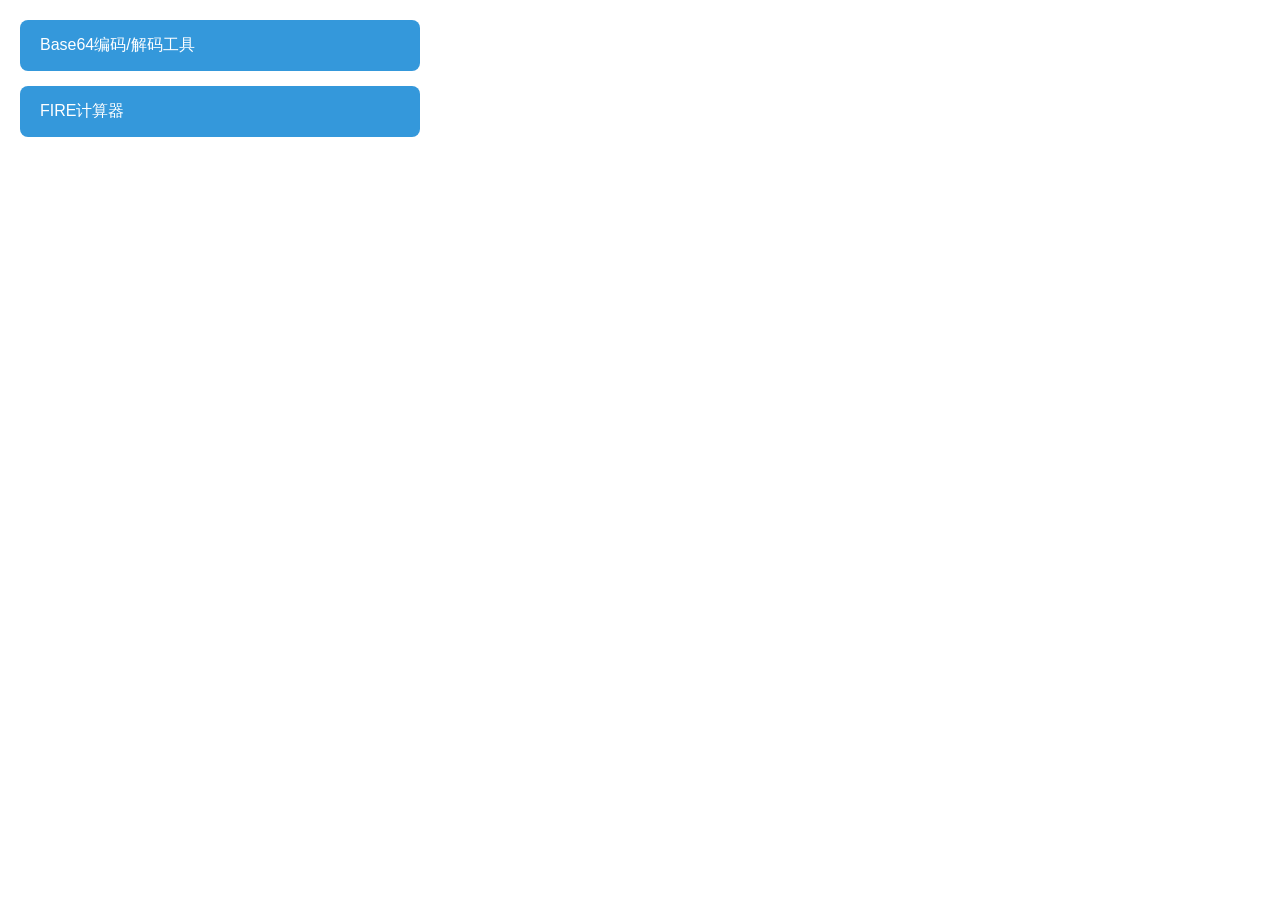
<file: index.html>
<!DOCTYPE html>
<html lang="zh-CN">
<head>
    <meta charset="UTF-8">
    <meta name="viewport" content="width=device-width, initial-scale=1.0">
    <title>工具导航</title>
    <style>
        * {
            box-sizing: border-box;
            margin: 0;
            padding: 0;
        }
        body {
            font-family: 'Segoe UI', Tahoma, Geneva, Verdana, sans-serif;
            background-color: white;
            min-height: 100vh;
            padding: 20px;
        }
        .container {
            max-width: 400px;
            width: 100%;
        }
        .tool-link {
            display: block;
            padding: 15px 20px;
            background-color: #3498db;
            color: white;
            text-decoration: none;
            border-radius: 8px;
            font-size: 16px;
            font-weight: 500;
            transition: all 0.3s ease;
        }
        .tool-link:hover {
            background-color: #2980b9;
            box-shadow: 0 4px 8px rgba(52, 152, 219, 0.3);
            transform: translateY(-2px);
        }
    </style>
</head>
<body>
    <div class="container">
        <a href="base64/index.html" class="tool-link">Base64编码/解码工具</a>
        <a href="fire/index.html" class="tool-link" style="margin-top: 15px; display: block;">FIRE计算器</a>
    </div>
</body>
</html>
</file>
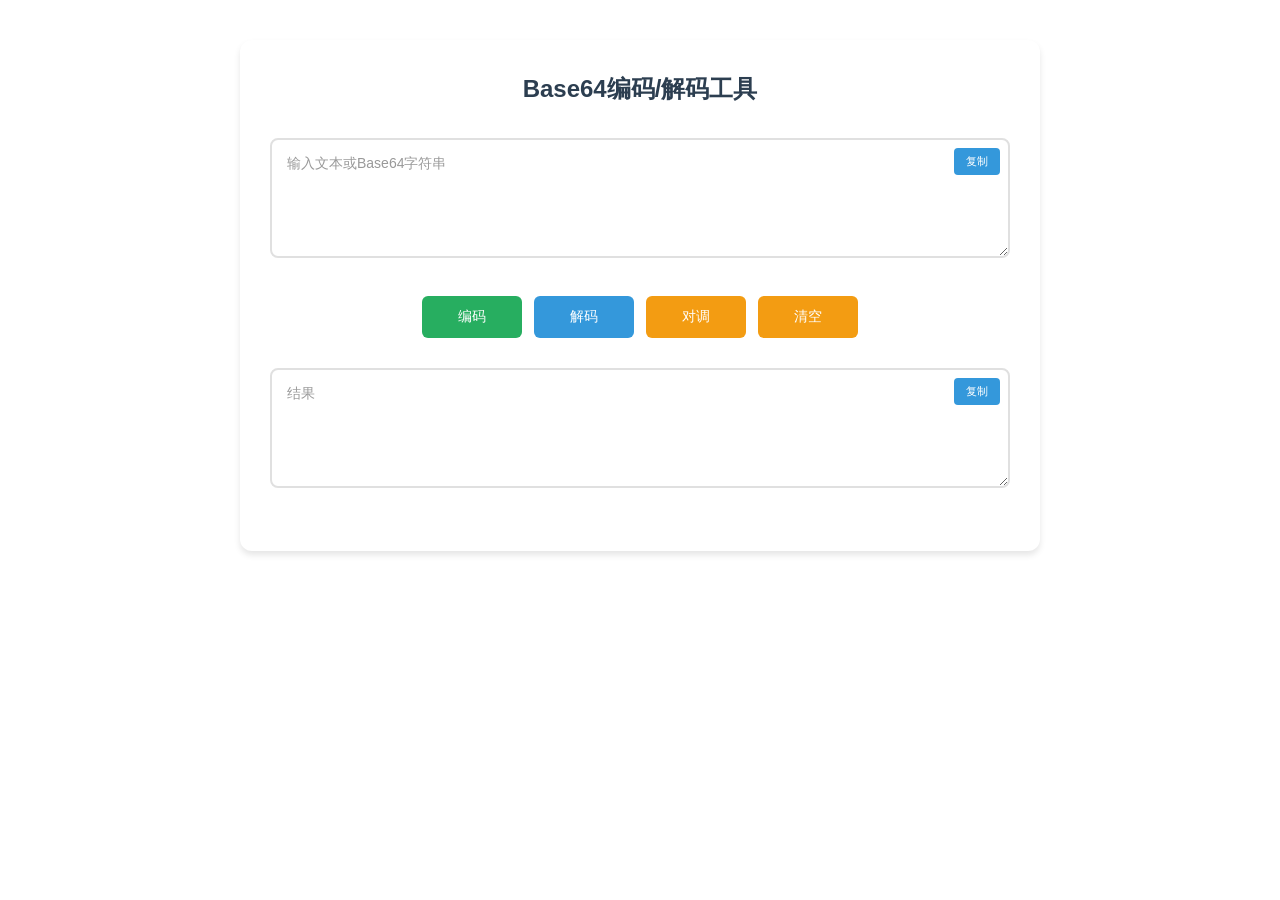
<file: base64/index.html>
<!DOCTYPE html>
<html lang="zh-CN">
<head>
    <meta charset="UTF-8">
    <meta name="viewport" content="width=device-width, initial-scale=1.0">
    <title>Base64工具</title>
    <style>
        * {
            box-sizing: border-box;
            margin: 0;
            padding: 0;
        }
        body {
            font-family: 'Segoe UI', Tahoma, Geneva, Verdana, sans-serif;
            background-color: white;
            color: #333;
            line-height: 1.6;
        }
        .container {
            max-width: 800px;
            margin: 40px auto;
            padding: 30px;
            background-color: white;
            border-radius: 12px;
            box-shadow: 0 4px 6px rgba(0, 0, 0, 0.1);
        }
        h1 {
            text-align: center;
            color: #2c3e50;
            margin-bottom: 30px;
            font-size: 24px;
            font-weight: 600;
        }
        .input-section {
            margin-bottom: 25px;
        }
        .textarea-wrapper {
            position: relative;
            margin-bottom: 20px;
        }
        textarea {
            width: 100%;
            padding: 15px;
            padding-right: 80px;
            border: 2px solid #e0e0e0;
            border-radius: 8px;
            resize: vertical;
            min-height: 120px;
            font-size: 14px;
            font-family: inherit;
            transition: border-color 0.3s ease;
        }
        textarea:focus {
            outline: none;
            border-color: #3498db;
            box-shadow: 0 0 0 3px rgba(52, 152, 219, 0.1);
        }
        textarea::placeholder {
            color: #999;
        }
        .copy-btn {
            position: absolute;
            top: 10px;
            right: 10px;
            padding: 6px 12px;
            background-color: #3498db;
            color: white;
            border: none;
            border-radius: 4px;
            cursor: pointer;
            font-size: 11px;
            font-weight: 500;
            transition: background-color 0.3s ease;
            white-space: nowrap;
        }
        .copy-btn:hover {
            background-color: #2980b9;
        }
        .copy-btn.copied {
            background-color: #27ae60;
        }
        .clear-btn {
            position: absolute;
            bottom: 17px;
            right: 10px;
            padding: 6px 12px;
            background-color: #95a5a6;
            color: white;
            border: none;
            border-radius: 4px;
            cursor: pointer;
            font-size: 11px;
            font-weight: 500;
            transition: background-color 0.3s ease;
            white-space: nowrap;
        }
        .clear-btn:hover {
            background-color: #7f8c8d;
        }
        .button-group {
            display: flex;
            gap: 12px;
            justify-content: center;
            margin: 30px 0;
        }
        .btn {
            padding: 12px 24px;
            border: none;
            border-radius: 6px;
            color: white;
            cursor: pointer;
            font-size: 14px;
            font-weight: 500;
            transition: all 0.3s ease;
            min-width: 100px;
        }
        .btn:hover {
            transform: translateY(-2px);
            box-shadow: 0 4px 8px rgba(0, 0, 0, 0.15);
        }
        .btn-primary {
            background-color: #27ae60;
        }
        .btn-primary:hover {
            background-color: #229954;
        }
        .btn-secondary {
            background-color: #3498db;
        }
        .btn-secondary:hover {
            background-color: #2980b9;
        }
        .btn-accent {
            background-color: #f39c12;
        }
        .btn-accent:hover {
            background-color: #e67e22;
        }
        @media (max-width: 600px) {
            .container {
                margin: 20px;
                padding: 20px;
            }
            .button-group {
                gap: 8px;
            }
            .btn {
                font-size: 11px;
                padding: 8px 12px;
                min-width: 70px;
            }
        }
    </style>
</head>
<body>
    <div class="container">
        <h1>Base64编码/解码工具</h1>
        
        <div class="input-section">
            <div class="textarea-wrapper">
                <textarea id="input-text" placeholder="输入文本或Base64字符串" onkeydown="return event.key !== ' ';" oninput="this.value = this.value.replace(/\s/g, '');"></textarea>
                <button class="copy-btn" onclick="copyText('input-text')">复制</button>
            </div>
        </div>
        
        <div class="button-group">
            <button class="btn btn-primary" onclick="encodeText()">编码</button>
            <button class="btn btn-secondary" onclick="decodeText()">解码</button>
            <button class="btn btn-accent" onclick="swapText()">对调</button>
            <button class="btn btn-accent" onclick="clearAll()">清空</button>
        </div>
        
        <div class="input-section">
            <div class="textarea-wrapper">
                <textarea id="output-text" placeholder="结果"></textarea>
                <button class="copy-btn" onclick="copyText('output-text')">复制</button>
            </div>
        </div>
    </div>
    
    <script>
        function encodeText() {
            const input = document.getElementById('input-text').value;
            try {
                const output = btoa(input);
                document.getElementById('output-text').value = output;
            } catch (e) {
                document.getElementById('output-text').value = '编码失败，请检查输入';
            }
        }
        
        function decodeText() {
            const input = document.getElementById('input-text').value;
            try {
                const output = atob(input);
                document.getElementById('output-text').value = output;
            } catch (e) {
                document.getElementById('output-text').value = '解码失败，请检查输入';
            }
        }

        function copyText(elementId) {
            const textarea = document.getElementById(elementId);
            textarea.select();
            document.execCommand('copy');
            const btn = textarea.nextElementSibling;
            const originalText = btn.textContent;
            btn.textContent = '已复制';
            btn.classList.add('copied');
            setTimeout(() => {
                btn.textContent = originalText;
                btn.classList.remove('copied');
            }, 1500);
        }

        function swapText() {
            const inputText = document.getElementById('input-text').value;
            const outputText = document.getElementById('output-text').value;
            document.getElementById('input-text').value = outputText;
            document.getElementById('output-text').value = inputText;
        }

        function clearAll() {
            document.getElementById('input-text').value = '';
            document.getElementById('output-text').value = '';
        }
    </script>
</body>
</html>
</file>
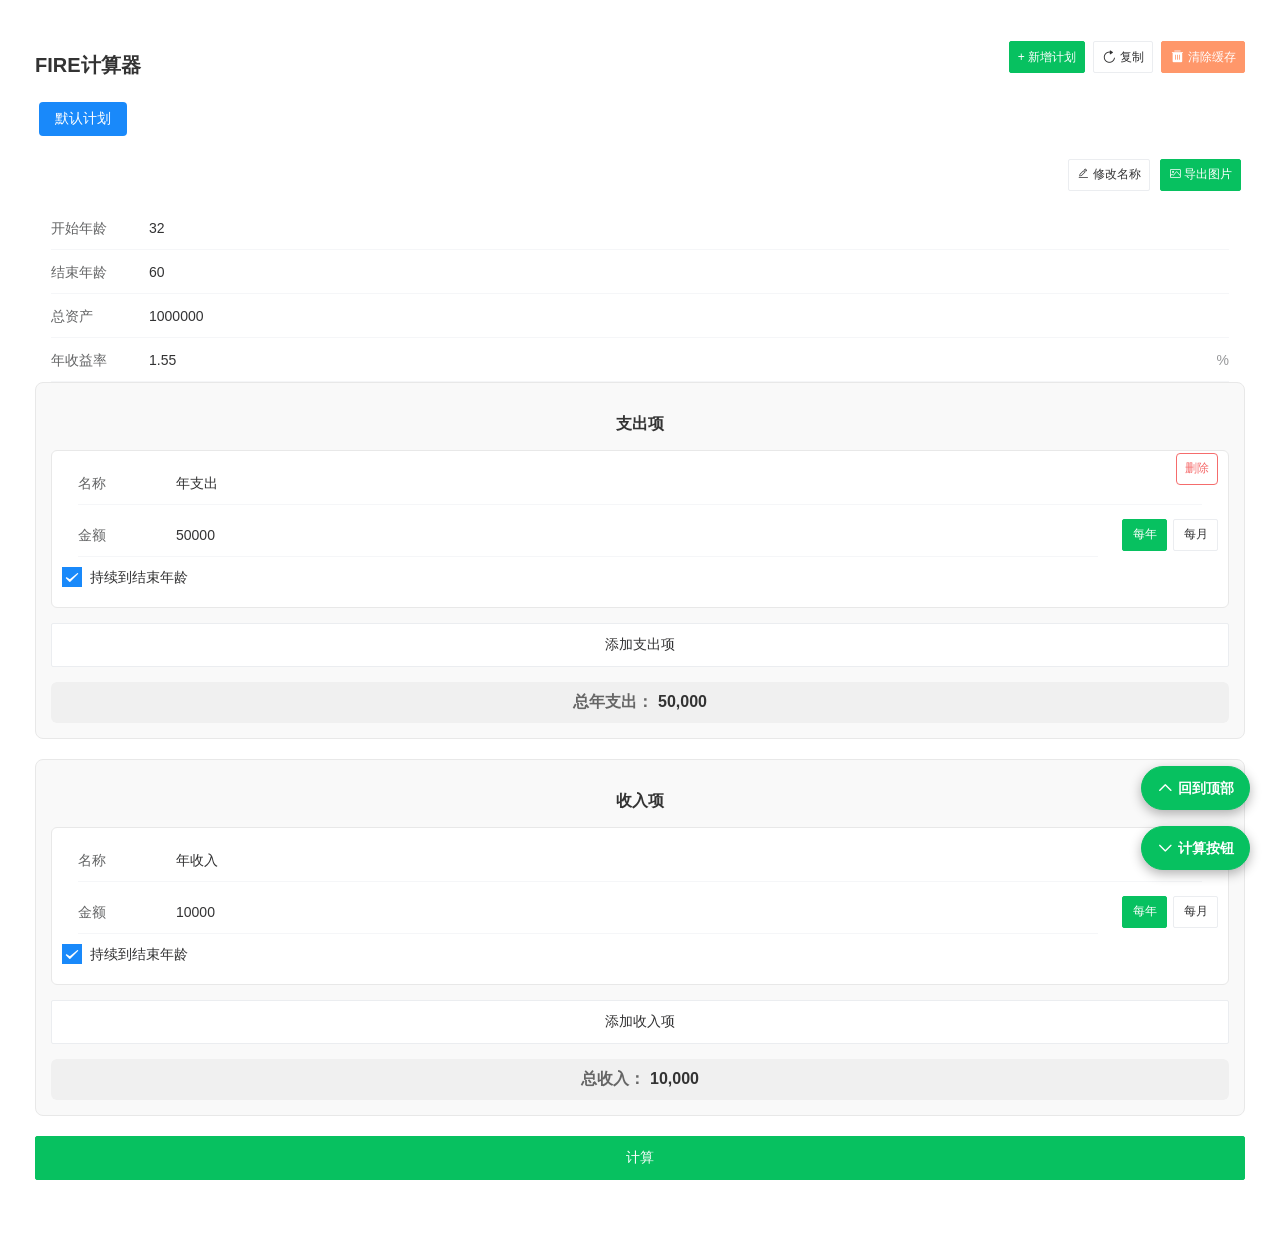
<file: fire/index.html>
<!doctype html><html lang="zh-CN"><head><meta charset="utf-8"><meta http-equiv="X-UA-Compatible" content="IE=edge"><meta name="viewport" content="width=device-width,initial-scale=1"><link rel="icon" href="favicon.ico"><title>Fire - Vue 2 TypeScript Project</title><script defer="defer" src="js/chunk-vendors.2d9a272d.js"></script><script defer="defer" src="js/app.0bf3b1f8.js"></script><link href="css/chunk-vendors.6608f063.css" rel="stylesheet"><link href="css/app.ee75ea53.css" rel="stylesheet"></head><body><noscript><strong>We're sorry but Fire doesn't work properly without JavaScript enabled. Please enable it to continue.</strong></noscript><div id="app"></div></body></html>
</file>
<file: fire/css/chunk-vendors.6608f063.css>
html{-webkit-tap-highlight-color:transparent}body{margin:0;font-family:-apple-system,BlinkMacSystemFont,Helvetica Neue,Helvetica,Segoe UI,Arial,Roboto,PingFang SC,miui,Hiragino Sans GB,Microsoft Yahei,sans-serif}a{text-decoration:none}button,input,textarea{color:inherit;font:inherit}[class*=van-]:focus,a:focus,button:focus,input:focus,textarea:focus{outline:0}ol,ul{margin:0;padding:0;list-style:none}.van-ellipsis{overflow:hidden;white-space:nowrap;text-overflow:ellipsis}.van-multi-ellipsis--l2{-webkit-line-clamp:2}.van-multi-ellipsis--l2,.van-multi-ellipsis--l3{display:-webkit-box;overflow:hidden;text-overflow:ellipsis;-webkit-box-orient:vertical}.van-multi-ellipsis--l3{-webkit-line-clamp:3}.van-clearfix:after{display:table;clear:both;content:""}[class*=van-hairline]:after{position:absolute;box-sizing:border-box;content:" ";pointer-events:none;top:-50%;right:-50%;bottom:-50%;left:-50%;border:0 solid #ebedf0;-webkit-transform:scale(.5);transform:scale(.5)}.van-hairline,.van-hairline--bottom,.van-hairline--left,.van-hairline--right,.van-hairline--surround,.van-hairline--top,.van-hairline--top-bottom{position:relative}.van-hairline--top:after{border-top-width:1px}.van-hairline--left:after{border-left-width:1px}.van-hairline--right:after{border-right-width:1px}.van-hairline--bottom:after{border-bottom-width:1px}.van-hairline--top-bottom:after,.van-hairline-unset--top-bottom:after{border-width:1px 0}.van-hairline--surround:after{border-width:1px}@-webkit-keyframes van-slide-up-enter{0%{-webkit-transform:translate3d(0,100%,0);transform:translate3d(0,100%,0)}}@keyframes van-slide-up-enter{0%{-webkit-transform:translate3d(0,100%,0);transform:translate3d(0,100%,0)}}@-webkit-keyframes van-slide-up-leave{to{-webkit-transform:translate3d(0,100%,0);transform:translate3d(0,100%,0)}}@keyframes van-slide-up-leave{to{-webkit-transform:translate3d(0,100%,0);transform:translate3d(0,100%,0)}}@-webkit-keyframes van-slide-down-enter{0%{-webkit-transform:translate3d(0,-100%,0);transform:translate3d(0,-100%,0)}}@keyframes van-slide-down-enter{0%{-webkit-transform:translate3d(0,-100%,0);transform:translate3d(0,-100%,0)}}@-webkit-keyframes van-slide-down-leave{to{-webkit-transform:translate3d(0,-100%,0);transform:translate3d(0,-100%,0)}}@keyframes van-slide-down-leave{to{-webkit-transform:translate3d(0,-100%,0);transform:translate3d(0,-100%,0)}}@-webkit-keyframes van-slide-left-enter{0%{-webkit-transform:translate3d(-100%,0,0);transform:translate3d(-100%,0,0)}}@keyframes van-slide-left-enter{0%{-webkit-transform:translate3d(-100%,0,0);transform:translate3d(-100%,0,0)}}@-webkit-keyframes van-slide-left-leave{to{-webkit-transform:translate3d(-100%,0,0);transform:translate3d(-100%,0,0)}}@keyframes van-slide-left-leave{to{-webkit-transform:translate3d(-100%,0,0);transform:translate3d(-100%,0,0)}}@-webkit-keyframes van-slide-right-enter{0%{-webkit-transform:translate3d(100%,0,0);transform:translate3d(100%,0,0)}}@keyframes van-slide-right-enter{0%{-webkit-transform:translate3d(100%,0,0);transform:translate3d(100%,0,0)}}@-webkit-keyframes van-slide-right-leave{to{-webkit-transform:translate3d(100%,0,0);transform:translate3d(100%,0,0)}}@keyframes van-slide-right-leave{to{-webkit-transform:translate3d(100%,0,0);transform:translate3d(100%,0,0)}}@-webkit-keyframes van-fade-in{0%{opacity:0}to{opacity:1}}@keyframes van-fade-in{0%{opacity:0}to{opacity:1}}@-webkit-keyframes van-fade-out{0%{opacity:1}to{opacity:0}}@keyframes van-fade-out{0%{opacity:1}to{opacity:0}}@-webkit-keyframes van-rotate{0%{-webkit-transform:rotate(0);transform:rotate(0)}to{-webkit-transform:rotate(1turn);transform:rotate(1turn)}}@keyframes van-rotate{0%{-webkit-transform:rotate(0);transform:rotate(0)}to{-webkit-transform:rotate(1turn);transform:rotate(1turn)}}.van-fade-enter-active{-webkit-animation:van-fade-in .3s ease-out both;animation:van-fade-in .3s ease-out both}.van-fade-leave-active{-webkit-animation:van-fade-out .3s ease-in both;animation:van-fade-out .3s ease-in both}.van-slide-up-enter-active{-webkit-animation:van-slide-up-enter .3s ease-out both;animation:van-slide-up-enter .3s ease-out both}.van-slide-up-leave-active{-webkit-animation:van-slide-up-leave .3s ease-in both;animation:van-slide-up-leave .3s ease-in both}.van-slide-down-enter-active{-webkit-animation:van-slide-down-enter .3s ease-out both;animation:van-slide-down-enter .3s ease-out both}.van-slide-down-leave-active{-webkit-animation:van-slide-down-leave .3s ease-in both;animation:van-slide-down-leave .3s ease-in both}.van-slide-left-enter-active{-webkit-animation:van-slide-left-enter .3s ease-out both;animation:van-slide-left-enter .3s ease-out both}.van-slide-left-leave-active{-webkit-animation:van-slide-left-leave .3s ease-in both;animation:van-slide-left-leave .3s ease-in both}.van-slide-right-enter-active{-webkit-animation:van-slide-right-enter .3s ease-out both;animation:van-slide-right-enter .3s ease-out both}.van-slide-right-leave-active{-webkit-animation:van-slide-right-leave .3s ease-in both;animation:van-slide-right-leave .3s ease-in both}.van-overlay{position:fixed;top:0;left:0;z-index:1;width:100%;height:100%;background-color:rgba(0,0,0,.7)}.van-info{position:absolute;top:0;right:0;box-sizing:border-box;min-width:16px;padding:0 3px;color:#fff;font-weight:500;font-size:12px;font-family:-apple-system-font,Helvetica Neue,Arial,sans-serif;line-height:1.2;text-align:center;background-color:#ee0a24;border:1px solid #fff;border-radius:16px;-webkit-transform:translate(50%,-50%);transform:translate(50%,-50%);-webkit-transform-origin:100%;transform-origin:100%}.van-info--dot{width:8px;min-width:0;height:8px;background-color:#ee0a24;border-radius:100%}.van-sidebar-item{position:relative;display:block;box-sizing:border-box;padding:20px 12px;overflow:hidden;color:#323233;font-size:14px;line-height:20px;background-color:#f7f8fa;cursor:pointer;-webkit-user-select:none;user-select:none}.van-sidebar-item:active{background-color:#f2f3f5}.van-sidebar-item__text{position:relative;display:inline-block;word-break:break-all}.van-sidebar-item:not(:last-child):after{border-bottom-width:1px}.van-sidebar-item--select{color:#323233;font-weight:500}.van-sidebar-item--select,.van-sidebar-item--select:active{background-color:#fff}.van-sidebar-item--select:before{position:absolute;top:50%;left:0;width:4px;height:16px;background-color:#ee0a24;-webkit-transform:translateY(-50%);transform:translateY(-50%);content:""}.van-sidebar-item--disabled{color:#c8c9cc;cursor:not-allowed}.van-sidebar-item--disabled:active{background-color:#f7f8fa}.van-icon{position:relative;font:normal normal normal 14px/1 vant-icon;font:normal normal normal 14px/1 var(--van-icon-font-family,"vant-icon");font-size:inherit;text-rendering:auto;-webkit-font-smoothing:antialiased}.van-icon,.van-icon:before{display:inline-block}.van-icon-contact:before{content:"\e753"}.van-icon-notes:before{content:"\e63c"}.van-icon-records:before{content:"\e63d"}.van-icon-cash-back-record:before{content:"\e63e"}.van-icon-newspaper:before{content:"\e63f"}.van-icon-discount:before{content:"\e640"}.van-icon-completed:before{content:"\e641"}.van-icon-user:before{content:"\e642"}.van-icon-description:before{content:"\e643"}.van-icon-list-switch:before{content:"\e6ad"}.van-icon-list-switching:before{content:"\e65a"}.van-icon-link-o:before{content:"\e751"}.van-icon-miniprogram-o:before{content:"\e752"}.van-icon-qq:before{content:"\e74e"}.van-icon-wechat-moments:before{content:"\e74f"}.van-icon-weibo:before{content:"\e750"}.van-icon-cash-o:before{content:"\e74d"}.van-icon-guide-o:before{content:"\e74c"}.van-icon-invitation:before{content:"\e6d6"}.van-icon-shield-o:before{content:"\e74b"}.van-icon-exchange:before{content:"\e6af"}.van-icon-eye:before{content:"\e6b0"}.van-icon-enlarge:before{content:"\e6b1"}.van-icon-expand-o:before{content:"\e6b2"}.van-icon-eye-o:before{content:"\e6b3"}.van-icon-expand:before{content:"\e6b4"}.van-icon-filter-o:before{content:"\e6b5"}.van-icon-fire:before{content:"\e6b6"}.van-icon-fail:before{content:"\e6b7"}.van-icon-failure:before{content:"\e6b8"}.van-icon-fire-o:before{content:"\e6b9"}.van-icon-flag-o:before{content:"\e6ba"}.van-icon-font:before{content:"\e6bb"}.van-icon-font-o:before{content:"\e6bc"}.van-icon-gem-o:before{content:"\e6bd"}.van-icon-flower-o:before{content:"\e6be"}.van-icon-gem:before{content:"\e6bf"}.van-icon-gift-card:before{content:"\e6c0"}.van-icon-friends:before{content:"\e6c1"}.van-icon-friends-o:before{content:"\e6c2"}.van-icon-gold-coin:before{content:"\e6c3"}.van-icon-gold-coin-o:before{content:"\e6c4"}.van-icon-good-job-o:before{content:"\e6c5"}.van-icon-gift:before{content:"\e6c6"}.van-icon-gift-o:before{content:"\e6c7"}.van-icon-gift-card-o:before{content:"\e6c8"}.van-icon-good-job:before{content:"\e6c9"}.van-icon-home-o:before{content:"\e6ca"}.van-icon-goods-collect:before{content:"\e6cb"}.van-icon-graphic:before{content:"\e6cc"}.van-icon-goods-collect-o:before{content:"\e6cd"}.van-icon-hot-o:before{content:"\e6ce"}.van-icon-info:before{content:"\e6cf"}.van-icon-hotel-o:before{content:"\e6d0"}.van-icon-info-o:before{content:"\e6d1"}.van-icon-hot-sale-o:before{content:"\e6d2"}.van-icon-hot:before{content:"\e6d3"}.van-icon-like:before{content:"\e6d4"}.van-icon-idcard:before{content:"\e6d5"}.van-icon-like-o:before{content:"\e6d7"}.van-icon-hot-sale:before{content:"\e6d8"}.van-icon-location-o:before{content:"\e6d9"}.van-icon-location:before{content:"\e6da"}.van-icon-label:before{content:"\e6db"}.van-icon-lock:before{content:"\e6dc"}.van-icon-label-o:before{content:"\e6dd"}.van-icon-map-marked:before{content:"\e6de"}.van-icon-logistics:before{content:"\e6df"}.van-icon-manager:before{content:"\e6e0"}.van-icon-more:before{content:"\e6e1"}.van-icon-live:before{content:"\e6e2"}.van-icon-manager-o:before{content:"\e6e3"}.van-icon-medal:before{content:"\e6e4"}.van-icon-more-o:before{content:"\e6e5"}.van-icon-music-o:before{content:"\e6e6"}.van-icon-music:before{content:"\e6e7"}.van-icon-new-arrival-o:before{content:"\e6e8"}.van-icon-medal-o:before{content:"\e6e9"}.van-icon-new-o:before{content:"\e6ea"}.van-icon-free-postage:before{content:"\e6eb"}.van-icon-newspaper-o:before{content:"\e6ec"}.van-icon-new-arrival:before{content:"\e6ed"}.van-icon-minus:before{content:"\e6ee"}.van-icon-orders-o:before{content:"\e6ef"}.van-icon-new:before{content:"\e6f0"}.van-icon-paid:before{content:"\e6f1"}.van-icon-notes-o:before{content:"\e6f2"}.van-icon-other-pay:before{content:"\e6f3"}.van-icon-pause-circle:before{content:"\e6f4"}.van-icon-pause:before{content:"\e6f5"}.van-icon-pause-circle-o:before{content:"\e6f6"}.van-icon-peer-pay:before{content:"\e6f7"}.van-icon-pending-payment:before{content:"\e6f8"}.van-icon-passed:before{content:"\e6f9"}.van-icon-plus:before{content:"\e6fa"}.van-icon-phone-circle-o:before{content:"\e6fb"}.van-icon-phone-o:before{content:"\e6fc"}.van-icon-printer:before{content:"\e6fd"}.van-icon-photo-fail:before{content:"\e6fe"}.van-icon-phone:before{content:"\e6ff"}.van-icon-photo-o:before{content:"\e700"}.van-icon-play-circle:before{content:"\e701"}.van-icon-play:before{content:"\e702"}.van-icon-phone-circle:before{content:"\e703"}.van-icon-point-gift-o:before{content:"\e704"}.van-icon-point-gift:before{content:"\e705"}.van-icon-play-circle-o:before{content:"\e706"}.van-icon-shrink:before{content:"\e707"}.van-icon-photo:before{content:"\e708"}.van-icon-qr:before{content:"\e709"}.van-icon-qr-invalid:before{content:"\e70a"}.van-icon-question-o:before{content:"\e70b"}.van-icon-revoke:before{content:"\e70c"}.van-icon-replay:before{content:"\e70d"}.van-icon-service:before{content:"\e70e"}.van-icon-question:before{content:"\e70f"}.van-icon-search:before{content:"\e710"}.van-icon-refund-o:before{content:"\e711"}.van-icon-service-o:before{content:"\e712"}.van-icon-scan:before{content:"\e713"}.van-icon-share:before{content:"\e714"}.van-icon-send-gift-o:before{content:"\e715"}.van-icon-share-o:before{content:"\e716"}.van-icon-setting:before{content:"\e717"}.van-icon-points:before{content:"\e718"}.van-icon-photograph:before{content:"\e719"}.van-icon-shop:before{content:"\e71a"}.van-icon-shop-o:before{content:"\e71b"}.van-icon-shop-collect-o:before{content:"\e71c"}.van-icon-shop-collect:before{content:"\e71d"}.van-icon-smile:before{content:"\e71e"}.van-icon-shopping-cart-o:before{content:"\e71f"}.van-icon-sign:before{content:"\e720"}.van-icon-sort:before{content:"\e721"}.van-icon-star-o:before{content:"\e722"}.van-icon-smile-comment-o:before{content:"\e723"}.van-icon-stop:before{content:"\e724"}.van-icon-stop-circle-o:before{content:"\e725"}.van-icon-smile-o:before{content:"\e726"}.van-icon-star:before{content:"\e727"}.van-icon-success:before{content:"\e728"}.van-icon-stop-circle:before{content:"\e729"}.van-icon-records-o:before{content:"\e72a"}.van-icon-shopping-cart:before{content:"\e72b"}.van-icon-tosend:before{content:"\e72c"}.van-icon-todo-list:before{content:"\e72d"}.van-icon-thumb-circle-o:before{content:"\e72e"}.van-icon-thumb-circle:before{content:"\e72f"}.van-icon-umbrella-circle:before{content:"\e730"}.van-icon-underway:before{content:"\e731"}.van-icon-upgrade:before{content:"\e732"}.van-icon-todo-list-o:before{content:"\e733"}.van-icon-tv-o:before{content:"\e734"}.van-icon-underway-o:before{content:"\e735"}.van-icon-user-o:before{content:"\e736"}.van-icon-vip-card-o:before{content:"\e737"}.van-icon-vip-card:before{content:"\e738"}.van-icon-send-gift:before{content:"\e739"}.van-icon-wap-home:before{content:"\e73a"}.van-icon-wap-nav:before{content:"\e73b"}.van-icon-volume-o:before{content:"\e73c"}.van-icon-video:before{content:"\e73d"}.van-icon-wap-home-o:before{content:"\e73e"}.van-icon-volume:before{content:"\e73f"}.van-icon-warning:before{content:"\e740"}.van-icon-weapp-nav:before{content:"\e741"}.van-icon-wechat-pay:before{content:"\e742"}.van-icon-warning-o:before{content:"\e743"}.van-icon-wechat:before{content:"\e744"}.van-icon-setting-o:before{content:"\e745"}.van-icon-youzan-shield:before{content:"\e746"}.van-icon-warn-o:before{content:"\e747"}.van-icon-smile-comment:before{content:"\e748"}.van-icon-user-circle-o:before{content:"\e749"}.van-icon-video-o:before{content:"\e74a"}.van-icon-add-square:before{content:"\e65c"}.van-icon-add:before{content:"\e65d"}.van-icon-arrow-down:before{content:"\e65e"}.van-icon-arrow-up:before{content:"\e65f"}.van-icon-arrow:before{content:"\e660"}.van-icon-after-sale:before{content:"\e661"}.van-icon-add-o:before{content:"\e662"}.van-icon-alipay:before{content:"\e663"}.van-icon-ascending:before{content:"\e664"}.van-icon-apps-o:before{content:"\e665"}.van-icon-aim:before{content:"\e666"}.van-icon-award:before{content:"\e667"}.van-icon-arrow-left:before{content:"\e668"}.van-icon-award-o:before{content:"\e669"}.van-icon-audio:before{content:"\e66a"}.van-icon-bag-o:before{content:"\e66b"}.van-icon-balance-list:before{content:"\e66c"}.van-icon-back-top:before{content:"\e66d"}.van-icon-bag:before{content:"\e66e"}.van-icon-balance-pay:before{content:"\e66f"}.van-icon-balance-o:before{content:"\e670"}.van-icon-bar-chart-o:before{content:"\e671"}.van-icon-bars:before{content:"\e672"}.van-icon-balance-list-o:before{content:"\e673"}.van-icon-birthday-cake-o:before{content:"\e674"}.van-icon-bookmark:before{content:"\e675"}.van-icon-bill:before{content:"\e676"}.van-icon-bell:before{content:"\e677"}.van-icon-browsing-history-o:before{content:"\e678"}.van-icon-browsing-history:before{content:"\e679"}.van-icon-bookmark-o:before{content:"\e67a"}.van-icon-bulb-o:before{content:"\e67b"}.van-icon-bullhorn-o:before{content:"\e67c"}.van-icon-bill-o:before{content:"\e67d"}.van-icon-calendar-o:before{content:"\e67e"}.van-icon-brush-o:before{content:"\e67f"}.van-icon-card:before{content:"\e680"}.van-icon-cart-o:before{content:"\e681"}.van-icon-cart-circle:before{content:"\e682"}.van-icon-cart-circle-o:before{content:"\e683"}.van-icon-cart:before{content:"\e684"}.van-icon-cash-on-deliver:before{content:"\e685"}.van-icon-cash-back-record-o:before{content:"\e686"}.van-icon-cashier-o:before{content:"\e687"}.van-icon-chart-trending-o:before{content:"\e688"}.van-icon-certificate:before{content:"\e689"}.van-icon-chat:before{content:"\e68a"}.van-icon-clear:before{content:"\e68b"}.van-icon-chat-o:before{content:"\e68c"}.van-icon-checked:before{content:"\e68d"}.van-icon-clock:before{content:"\e68e"}.van-icon-clock-o:before{content:"\e68f"}.van-icon-close:before{content:"\e690"}.van-icon-closed-eye:before{content:"\e691"}.van-icon-circle:before{content:"\e692"}.van-icon-cluster-o:before{content:"\e693"}.van-icon-column:before{content:"\e694"}.van-icon-comment-circle-o:before{content:"\e695"}.van-icon-cluster:before{content:"\e696"}.van-icon-comment:before{content:"\e697"}.van-icon-comment-o:before{content:"\e698"}.van-icon-comment-circle:before{content:"\e699"}.van-icon-completed-o:before{content:"\e69a"}.van-icon-credit-pay:before{content:"\e69b"}.van-icon-coupon:before{content:"\e69c"}.van-icon-debit-pay:before{content:"\e69d"}.van-icon-coupon-o:before{content:"\e69e"}.van-icon-contact-o:before{content:"\e69f"}.van-icon-descending:before{content:"\e6a0"}.van-icon-desktop-o:before{content:"\e6a1"}.van-icon-diamond-o:before{content:"\e6a2"}.van-icon-description-o:before{content:"\e6a3"}.van-icon-delete:before{content:"\e6a4"}.van-icon-diamond:before{content:"\e6a5"}.van-icon-delete-o:before{content:"\e6a6"}.van-icon-cross:before{content:"\e6a7"}.van-icon-edit:before{content:"\e6a8"}.van-icon-ellipsis:before{content:"\e6a9"}.van-icon-down:before{content:"\e6aa"}.van-icon-discount-o:before{content:"\e6ab"}.van-icon-ecard-pay:before{content:"\e6ac"}.van-icon-envelop-o:before{content:"\e6ae"}@font-face{font-weight:400;font-family:vant-icon;font-style:normal;font-display:auto;src:url([data-uri]) format("woff2"),url(//at.alicdn.com/t/c/font_2553510_kfwma2yq1rs.woff?t=1694918397022) format("woff")}.van-icon__image{display:block;width:1em;height:1em;object-fit:contain}.van-tabbar-item{display:-webkit-box;display:-webkit-flex;display:flex;-webkit-box-flex:1;-webkit-flex:1;flex:1;-webkit-box-orient:vertical;-webkit-box-direction:normal;-webkit-flex-direction:column;flex-direction:column;-webkit-box-align:center;-webkit-align-items:center;align-items:center;-webkit-box-pack:center;-webkit-justify-content:center;justify-content:center;color:#646566;font-size:12px;line-height:1;cursor:pointer}.van-tabbar-item__icon{position:relative;margin-bottom:4px;font-size:22px}.van-tabbar-item__icon .van-icon{display:block}.van-tabbar-item__icon img{display:block;height:20px}.van-tabbar-item--active{color:#1989fa;background-color:#fff}.van-tabbar-item .van-info{margin-top:4px}.van-step{position:relative;-webkit-box-flex:1;-webkit-flex:1;flex:1;color:#969799;font-size:14px}.van-step__circle{display:block;width:5px;height:5px;background-color:#969799;border-radius:50%}.van-step__line{position:absolute;background-color:#ebedf0;-webkit-transition:background-color .3s;transition:background-color .3s}.van-step--horizontal{float:left}.van-step--horizontal:first-child .van-step__title{margin-left:0;-webkit-transform:none;transform:none}.van-step--horizontal:last-child{position:absolute;right:1px;width:auto}.van-step--horizontal:last-child .van-step__title{margin-left:0;-webkit-transform:none;transform:none}.van-step--horizontal:last-child .van-step__circle-container{right:-9px;left:auto}.van-step--horizontal .van-step__circle-container{position:absolute;top:30px;left:-8px;z-index:1;padding:0 8px;background-color:#fff;-webkit-transform:translateY(-50%);transform:translateY(-50%)}.van-step--horizontal .van-step__title{display:inline-block;margin-left:3px;font-size:12px;-webkit-transform:translateX(-50%);transform:translateX(-50%)}@media (max-width:321px){.van-step--horizontal .van-step__title{font-size:11px}}.van-step--horizontal .van-step__line{top:30px;left:0;width:100%;height:1px}.van-step--horizontal .van-step__icon{display:block;font-size:12px}.van-step--horizontal .van-step--process{color:#323233}.van-step--vertical{display:block;float:none;padding:10px 10px 10px 0;line-height:18px}.van-step--vertical:not(:last-child):after{border-bottom-width:1px}.van-step--vertical .van-step__circle-container{position:absolute;top:19px;left:-15px;z-index:1;font-size:12px;line-height:1;-webkit-transform:translate(-50%,-50%);transform:translate(-50%,-50%)}.van-step--vertical .van-step__line{top:16px;left:-15px;width:1px;height:100%}.van-step:last-child .van-step__line{width:0}.van-step--finish{color:#323233}.van-step--finish .van-step__circle,.van-step--finish .van-step__line{background-color:#07c160}.van-step__icon,.van-step__title{-webkit-transition:color .3s;transition:color .3s}.van-step__icon--active,.van-step__icon--finish,.van-step__title--active,.van-step__title--finish{color:#07c160}.van-rate{display:-webkit-inline-box;display:-webkit-inline-flex;display:inline-flex;-webkit-flex-wrap:wrap;flex-wrap:wrap;cursor:pointer;-webkit-user-select:none;user-select:none}.van-rate__item{position:relative}.van-rate__item:not(:last-child){padding-right:4px}.van-rate__icon{display:block;width:1em;color:#c8c9cc;font-size:20px}.van-rate__icon--half{position:absolute;top:0;left:0;width:.5em;overflow:hidden}.van-rate__icon--full{color:#ee0a24}.van-rate__icon--disabled{color:#c8c9cc}.van-rate--disabled{cursor:not-allowed}.van-rate--readonly{cursor:default}.van-notice-bar{position:relative;display:-webkit-box;display:-webkit-flex;display:flex;-webkit-box-align:center;-webkit-align-items:center;align-items:center;height:40px;padding:0 16px;color:#ed6a0c;font-size:14px;line-height:24px;background-color:#fffbe8}.van-notice-bar__left-icon,.van-notice-bar__right-icon{min-width:24px;font-size:16px}.van-notice-bar__right-icon{text-align:right;cursor:pointer}.van-notice-bar__wrap{position:relative;display:-webkit-box;display:-webkit-flex;display:flex;-webkit-box-flex:1;-webkit-flex:1;flex:1;-webkit-box-align:center;-webkit-align-items:center;align-items:center;height:100%;overflow:hidden}.van-notice-bar__content{position:absolute;white-space:nowrap;-webkit-transition-timing-function:linear;transition-timing-function:linear}.van-notice-bar__content.van-ellipsis{max-width:100%}.van-notice-bar--wrapable{height:auto;padding:8px 16px}.van-notice-bar--wrapable .van-notice-bar__wrap{height:auto}.van-notice-bar--wrapable .van-notice-bar__content{position:relative;white-space:normal;word-wrap:break-word}.van-nav-bar{position:relative;z-index:1;line-height:22px;text-align:center;background-color:#fff;-webkit-user-select:none;user-select:none}.van-nav-bar--fixed{position:fixed;top:0;left:0;width:100%}.van-nav-bar--safe-area-inset-top{padding-top:constant(safe-area-inset-top);padding-top:env(safe-area-inset-top)}.van-nav-bar .van-icon{color:#1989fa}.van-nav-bar__content{position:relative;display:-webkit-box;display:-webkit-flex;display:flex;-webkit-box-align:center;-webkit-align-items:center;align-items:center;height:46px}.van-nav-bar__arrow{margin-right:4px;font-size:16px}.van-nav-bar__title{max-width:60%;margin:0 auto;color:#323233;font-weight:500;font-size:16px}.van-nav-bar__left,.van-nav-bar__right{position:absolute;top:0;bottom:0;display:-webkit-box;display:-webkit-flex;display:flex;-webkit-box-align:center;-webkit-align-items:center;align-items:center;padding:0 16px;font-size:14px;cursor:pointer}.van-nav-bar__left:active,.van-nav-bar__right:active{opacity:.7}.van-nav-bar__left{left:0}.van-nav-bar__right{right:0}.van-nav-bar__text{color:#1989fa}.van-grid-item{position:relative;box-sizing:border-box}.van-grid-item--square{height:0}.van-grid-item__icon{font-size:28px}.van-grid-item__icon-wrapper{position:relative}.van-grid-item__text{color:#646566;font-size:12px;line-height:1.5;word-break:break-all}.van-grid-item__icon+.van-grid-item__text{margin-top:8px}.van-grid-item__content{display:-webkit-box;display:-webkit-flex;display:flex;-webkit-box-orient:vertical;-webkit-box-direction:normal;-webkit-flex-direction:column;flex-direction:column;box-sizing:border-box;height:100%;padding:16px 8px;background-color:#fff}.van-grid-item__content:after{z-index:1;border-width:0 1px 1px 0}.van-grid-item__content--square{position:absolute;top:0;right:0;left:0}.van-grid-item__content--center{-webkit-box-align:center;-webkit-align-items:center;align-items:center;-webkit-box-pack:center;-webkit-justify-content:center;justify-content:center}.van-grid-item__content--horizontal{-webkit-box-orient:horizontal;-webkit-box-direction:normal;-webkit-flex-direction:row;flex-direction:row}.van-grid-item__content--horizontal .van-grid-item__icon+.van-grid-item__text{margin-top:0;margin-left:8px}.van-grid-item__content--surround:after{border-width:1px}.van-grid-item__content--clickable{cursor:pointer}.van-grid-item__content--clickable:active{background-color:#f2f3f5}.van-goods-action-icon{display:-webkit-box;display:-webkit-flex;display:flex;-webkit-box-orient:vertical;-webkit-box-direction:normal;-webkit-flex-direction:column;flex-direction:column;-webkit-box-pack:center;-webkit-justify-content:center;justify-content:center;min-width:48px;height:100%;color:#646566;font-size:10px;line-height:1;text-align:center;background-color:#fff;cursor:pointer}.van-goods-action-icon:active{background-color:#f2f3f5}.van-goods-action-icon__icon{position:relative;width:1em;margin:0 auto 5px;color:#323233;font-size:18px}.van-checkbox{display:-webkit-box;display:-webkit-flex;display:flex;-webkit-box-align:center;-webkit-align-items:center;align-items:center;overflow:hidden;cursor:pointer;-webkit-user-select:none;user-select:none}.van-checkbox--disabled{cursor:not-allowed}.van-checkbox--label-disabled{cursor:default}.van-checkbox--horizontal{margin-right:12px}.van-checkbox__icon{-webkit-box-flex:0;-webkit-flex:none;flex:none;height:1em;font-size:20px;line-height:1em;cursor:pointer}.van-checkbox__icon .van-icon{display:block;box-sizing:border-box;width:1.25em;height:1.25em;color:transparent;font-size:.8em;line-height:1.25;text-align:center;border:1px solid #c8c9cc;-webkit-transition-duration:.2s;transition-duration:.2s;-webkit-transition-property:color,border-color,background-color;transition-property:color,border-color,background-color}.van-checkbox__icon--round .van-icon{border-radius:100%}.van-checkbox__icon--checked .van-icon{color:#fff;background-color:#1989fa;border-color:#1989fa}.van-checkbox__icon--disabled{cursor:not-allowed}.van-checkbox__icon--disabled .van-icon{background-color:#ebedf0;border-color:#c8c9cc}.van-checkbox__icon--disabled.van-checkbox__icon--checked .van-icon{color:#c8c9cc}.van-checkbox__label{margin-left:8px;color:#323233;line-height:20px}.van-checkbox__label--left{margin:0 8px 0 0}.van-checkbox__label--disabled{color:#c8c9cc}.van-coupon{margin:0 12px 12px;overflow:hidden;background-color:#fff;border-radius:8px;box-shadow:0 0 4px rgba(0,0,0,.1)}.van-coupon:active{background-color:#f2f3f5}.van-coupon__content{display:-webkit-box;display:-webkit-flex;display:flex;-webkit-box-align:center;-webkit-align-items:center;align-items:center;box-sizing:border-box;min-height:84px;padding:14px 0;color:#323233}.van-coupon__head{position:relative;min-width:96px;padding:0 8px;color:#ee0a24;text-align:center}.van-coupon__amount,.van-coupon__condition,.van-coupon__name,.van-coupon__valid{overflow:hidden;white-space:nowrap;text-overflow:ellipsis}.van-coupon__amount{margin-bottom:6px;font-weight:500;font-size:30px}.van-coupon__amount span{font-weight:400;font-size:40%}.van-coupon__amount span:not(:empty){margin-left:2px}.van-coupon__condition{font-size:12px;line-height:16px;white-space:pre-wrap}.van-coupon__body{position:relative;-webkit-box-flex:1;-webkit-flex:1;flex:1;border-radius:0 8px 8px 0}.van-coupon__name{margin-bottom:10px;font-weight:700;font-size:14px;line-height:20px}.van-coupon__valid{font-size:12px}.van-coupon__corner{position:absolute;top:0;right:16px;bottom:0}.van-coupon__description{padding:8px 16px;font-size:12px;border-top:1px dashed #ebedf0}.van-coupon--disabled:active{background-color:#fff}.van-coupon--disabled .van-coupon-item__content{height:74px}.van-coupon--disabled .van-coupon__head{color:inherit}.van-image{position:relative;display:inline-block}.van-image--round{overflow:hidden;border-radius:50%}.van-image--round img{border-radius:inherit}.van-image__error,.van-image__img,.van-image__loading{display:block;width:100%;height:100%}.van-image__error,.van-image__loading{position:absolute;top:0;left:0;display:-webkit-box;display:-webkit-flex;display:flex;-webkit-box-orient:vertical;-webkit-box-direction:normal;-webkit-flex-direction:column;flex-direction:column;-webkit-box-align:center;-webkit-align-items:center;align-items:center;-webkit-box-pack:center;-webkit-justify-content:center;justify-content:center;color:#969799;font-size:14px;background-color:#f7f8fa}.van-image__error-icon,.van-image__loading-icon{color:#dcdee0;font-size:32px}.van-radio{display:-webkit-box;display:-webkit-flex;display:flex;-webkit-box-align:center;-webkit-align-items:center;align-items:center;overflow:hidden;cursor:pointer;-webkit-user-select:none;user-select:none}.van-radio--disabled{cursor:not-allowed}.van-radio--label-disabled{cursor:default}.van-radio--horizontal{margin-right:12px}.van-radio__icon{-webkit-box-flex:0;-webkit-flex:none;flex:none;height:1em;font-size:20px;line-height:1em;cursor:pointer}.van-radio__icon .van-icon{display:block;box-sizing:border-box;width:1.25em;height:1.25em;color:transparent;font-size:.8em;line-height:1.25;text-align:center;border:1px solid #c8c9cc;-webkit-transition-duration:.2s;transition-duration:.2s;-webkit-transition-property:color,border-color,background-color;transition-property:color,border-color,background-color}.van-radio__icon--round .van-icon{border-radius:100%}.van-radio__icon--checked .van-icon{color:#fff;background-color:#1989fa;border-color:#1989fa}.van-radio__icon--disabled{cursor:not-allowed}.van-radio__icon--disabled .van-icon{background-color:#ebedf0;border-color:#c8c9cc}.van-radio__icon--disabled.van-radio__icon--checked .van-icon{color:#c8c9cc}.van-radio__label{margin-left:8px;color:#323233;line-height:20px}.van-radio__label--left{margin:0 8px 0 0}.van-radio__label--disabled{color:#c8c9cc}.van-tag{position:relative;display:-webkit-inline-box;display:-webkit-inline-flex;display:inline-flex;-webkit-box-align:center;-webkit-align-items:center;align-items:center;padding:0 4px;color:#fff;font-size:12px;line-height:16px;border-radius:2px}.van-tag--default{background-color:#969799}.van-tag--default.van-tag--plain{color:#969799}.van-tag--danger{background-color:#ee0a24}.van-tag--danger.van-tag--plain{color:#ee0a24}.van-tag--primary{background-color:#1989fa}.van-tag--primary.van-tag--plain{color:#1989fa}.van-tag--success{background-color:#07c160}.van-tag--success.van-tag--plain{color:#07c160}.van-tag--warning{background-color:#ff976a}.van-tag--warning.van-tag--plain{color:#ff976a}.van-tag--plain{background-color:#fff;border-color:currentColor}.van-tag--plain:before{position:absolute;top:0;right:0;bottom:0;left:0;border:1px solid;border-color:inherit;border-radius:inherit;content:"";pointer-events:none}.van-tag--medium{padding:2px 6px}.van-tag--large{padding:4px 8px;font-size:14px;border-radius:4px}.van-tag--mark{border-radius:0 999px 999px 0}.van-tag--mark:after{display:block;width:2px;content:""}.van-tag--round{border-radius:999px}.van-tag__close{margin-left:2px;cursor:pointer}.van-card{position:relative;box-sizing:border-box;padding:8px 16px;color:#323233;font-size:12px;background-color:#fafafa}.van-card:not(:first-child){margin-top:8px}.van-card__header{display:-webkit-box;display:-webkit-flex;display:flex}.van-card__thumb{position:relative;-webkit-box-flex:0;-webkit-flex:none;flex:none;width:88px;height:88px;margin-right:8px}.van-card__thumb img{border-radius:8px}.van-card__content{position:relative;display:-webkit-box;display:-webkit-flex;display:flex;-webkit-box-flex:1;-webkit-flex:1;flex:1;-webkit-box-orient:vertical;-webkit-box-direction:normal;-webkit-flex-direction:column;flex-direction:column;-webkit-box-pack:justify;-webkit-justify-content:space-between;justify-content:space-between;min-width:0;min-height:88px}.van-card__content--centered{-webkit-box-pack:center;-webkit-justify-content:center;justify-content:center}.van-card__desc,.van-card__title{word-wrap:break-word}.van-card__title{max-height:32px;font-weight:500;line-height:16px}.van-card__desc{max-height:20px;color:#646566}.van-card__bottom,.van-card__desc{line-height:20px}.van-card__price{display:inline-block;color:#323233;font-weight:500;font-size:12px}.van-card__price-integer{font-size:16px}.van-card__price-decimal,.van-card__price-integer{font-family:Avenir-Heavy,PingFang SC,Helvetica Neue,Arial,sans-serif}.van-card__origin-price{display:inline-block;margin-left:5px;color:#969799;font-size:10px;text-decoration:line-through}.van-card__num{float:right;color:#969799}.van-card__tag{position:absolute;top:2px;left:0}.van-card__footer{-webkit-box-flex:0;-webkit-flex:none;flex:none;text-align:right}.van-card__footer .van-button{margin-left:5px}.van-cell{position:relative;display:-webkit-box;display:-webkit-flex;display:flex;box-sizing:border-box;width:100%;padding:10px 16px;overflow:hidden;color:#323233;font-size:14px;line-height:24px;background-color:#fff}.van-cell:after{position:absolute;box-sizing:border-box;content:" ";pointer-events:none;right:16px;bottom:0;left:16px;border-bottom:1px solid #ebedf0;-webkit-transform:scaleY(.5);transform:scaleY(.5)}.van-cell--borderless:after,.van-cell:last-child:after{display:none}.van-cell__label{margin-top:4px;color:#969799;font-size:12px;line-height:18px}.van-cell__title,.van-cell__value{-webkit-box-flex:1;-webkit-flex:1;flex:1}.van-cell__value{position:relative;overflow:hidden;color:#969799;text-align:right;vertical-align:middle;word-wrap:break-word}.van-cell__value--alone{color:#323233;text-align:left}.van-cell__left-icon,.van-cell__right-icon{height:24px;font-size:16px;line-height:24px}.van-cell__left-icon{margin-right:4px}.van-cell__right-icon{margin-left:4px;color:#969799}.van-cell--clickable{cursor:pointer}.van-cell--clickable:active{background-color:#f2f3f5}.van-cell--required{overflow:visible}.van-cell--required:before{position:absolute;left:8px;color:#ee0a24;font-size:14px;content:"*"}.van-cell--center{-webkit-box-align:center;-webkit-align-items:center;align-items:center}.van-cell--large{padding-top:12px;padding-bottom:12px}.van-cell--large .van-cell__title{font-size:16px}.van-cell--large .van-cell__label{font-size:14px}.van-coupon-cell__value--selected{color:#323233}.van-contact-card{padding:16px}.van-contact-card__value{margin-left:5px;line-height:20px}.van-contact-card--add .van-contact-card__value{line-height:40px}.van-contact-card--add .van-cell__left-icon{color:#1989fa;font-size:40px}.van-contact-card:before{position:absolute;right:0;bottom:0;left:0;height:2px;background:-webkit-repeating-linear-gradient(135deg,#ff6c6c,#ff6c6c 20%,transparent 0,transparent 25%,#1989fa 0,#1989fa 45%,transparent 0,transparent 50%);background:repeating-linear-gradient(-45deg,#ff6c6c,#ff6c6c 20%,transparent 0,transparent 25%,#1989fa 0,#1989fa 45%,transparent 0,transparent 50%);background-size:80px;content:""}.van-collapse-item{position:relative}.van-collapse-item--border:after{position:absolute;box-sizing:border-box;content:" ";pointer-events:none;top:0;right:16px;left:16px;border-top:1px solid #ebedf0;-webkit-transform:scaleY(.5);transform:scaleY(.5)}.van-collapse-item__title .van-cell__right-icon:before{-webkit-transform:rotate(90deg) translateZ(0);transform:rotate(90deg) translateZ(0);-webkit-transition:-webkit-transform .3s;transition:-webkit-transform .3s;transition:transform .3s;transition:transform .3s,-webkit-transform .3s}.van-collapse-item__title:after{right:16px;display:none}.van-collapse-item__title--expanded .van-cell__right-icon:before{-webkit-transform:rotate(-90deg);transform:rotate(-90deg)}.van-collapse-item__title--expanded:after{display:block}.van-collapse-item__title--borderless:after{display:none}.van-collapse-item__title--disabled{cursor:not-allowed}.van-collapse-item__title--disabled,.van-collapse-item__title--disabled .van-cell__right-icon{color:#c8c9cc}.van-collapse-item__title--disabled:active{background-color:#fff}.van-collapse-item__wrapper{overflow:hidden;-webkit-transition:height .3s ease-in-out;transition:height .3s ease-in-out;will-change:height}.van-collapse-item__content{padding:12px 16px;color:#969799;font-size:14px;line-height:1.5;background-color:#fff}.van-field__label{-webkit-box-flex:0;-webkit-flex:none;flex:none;box-sizing:border-box;width:6.2em;margin-right:12px;color:#646566;text-align:left;word-wrap:break-word}.van-field__label--center{text-align:center}.van-field__label--right{text-align:right}.van-field--disabled .van-field__label{color:#c8c9cc}.van-field__value{overflow:visible}.van-field__body{display:-webkit-box;display:-webkit-flex;display:flex;-webkit-box-align:center;-webkit-align-items:center;align-items:center}.van-field__control{display:block;box-sizing:border-box;width:100%;min-width:0;margin:0;padding:0;color:#323233;line-height:inherit;text-align:left;background-color:transparent;border:0;resize:none}.van-field__control::-webkit-input-placeholder{color:#c8c9cc}.van-field__control::placeholder{color:#c8c9cc}.van-field__control:disabled{color:#c8c9cc;cursor:not-allowed;opacity:1;-webkit-text-fill-color:#c8c9cc}.van-field__control:read-only{cursor:default}.van-field__control--center{-webkit-box-pack:center;-webkit-justify-content:center;justify-content:center;text-align:center}.van-field__control--right{-webkit-box-pack:end;-webkit-justify-content:flex-end;justify-content:flex-end;text-align:right}.van-field__control--custom{display:-webkit-box;display:-webkit-flex;display:flex;-webkit-box-align:center;-webkit-align-items:center;align-items:center;min-height:24px}.van-field__control[type=date],.van-field__control[type=datetime-local],.van-field__control[type=time]{min-height:24px}.van-field__control[type=search]{-webkit-appearance:none}.van-field__button,.van-field__clear,.van-field__icon,.van-field__right-icon{-webkit-flex-shrink:0;flex-shrink:0}.van-field__clear,.van-field__right-icon{margin-right:-8px;padding:0 8px;line-height:inherit}.van-field__clear{color:#c8c9cc;font-size:16px;cursor:pointer}.van-field__left-icon .van-icon,.van-field__right-icon .van-icon{display:block;font-size:16px;line-height:inherit}.van-field__left-icon{margin-right:4px}.van-field__right-icon{color:#969799}.van-field__button{padding-left:8px}.van-field__error-message{color:#ee0a24;font-size:12px;text-align:left}.van-field__error-message--center{text-align:center}.van-field__error-message--right{text-align:right}.van-field__word-limit{margin-top:4px;color:#646566;font-size:12px;line-height:16px;text-align:right}.van-field--error .van-field__control::-webkit-input-placeholder{color:#ee0a24;-webkit-text-fill-color:currentColor}.van-field--error .van-field__control,.van-field--error .van-field__control::placeholder{color:#ee0a24;-webkit-text-fill-color:currentColor}.van-field--min-height .van-field__control{min-height:60px}.van-search{-webkit-box-align:center;-webkit-align-items:center;align-items:center;box-sizing:border-box;padding:10px 12px;background-color:#fff}.van-search,.van-search__content{display:-webkit-box;display:-webkit-flex;display:flex}.van-search__content{-webkit-box-flex:1;-webkit-flex:1;flex:1;padding-left:12px;background-color:#f7f8fa;border-radius:2px}.van-search__content--round{border-radius:999px}.van-search__label{padding:0 5px;color:#323233;font-size:14px;line-height:34px}.van-search .van-cell{-webkit-box-flex:1;-webkit-flex:1;flex:1;padding:5px 8px 5px 0;background-color:transparent}.van-search .van-cell .van-field__left-icon{color:#969799}.van-search--show-action{padding-right:0}.van-search input::-webkit-search-cancel-button,.van-search input::-webkit-search-decoration,.van-search input::-webkit-search-results-button,.van-search input::-webkit-search-results-decoration{display:none}.van-search__action{padding:0 8px;color:#323233;font-size:14px;line-height:34px;cursor:pointer;-webkit-user-select:none;user-select:none}.van-search__action:active{background-color:#f2f3f5}.van-overflow-hidden{overflow:hidden!important}.van-popup{position:fixed;max-height:100%;overflow-y:auto;background-color:#fff;-webkit-transition:-webkit-transform .3s;transition:-webkit-transform .3s;transition:transform .3s;transition:transform .3s,-webkit-transform .3s;-webkit-overflow-scrolling:touch}.van-popup--center{top:50%;left:50%;-webkit-transform:translate3d(-50%,-50%,0);transform:translate3d(-50%,-50%,0)}.van-popup--center.van-popup--round{border-radius:16px}.van-popup--top{top:0;left:0;width:100%}.van-popup--top.van-popup--round{border-radius:0 0 16px 16px}.van-popup--right{top:50%;right:0;-webkit-transform:translate3d(0,-50%,0);transform:translate3d(0,-50%,0)}.van-popup--right.van-popup--round{border-radius:16px 0 0 16px}.van-popup--bottom{bottom:0;left:0;width:100%}.van-popup--bottom.van-popup--round{border-radius:16px 16px 0 0}.van-popup--left{top:50%;left:0;-webkit-transform:translate3d(0,-50%,0);transform:translate3d(0,-50%,0)}.van-popup--left.van-popup--round{border-radius:0 16px 16px 0}.van-popup--safe-area-inset-bottom{padding-bottom:constant(safe-area-inset-bottom);padding-bottom:env(safe-area-inset-bottom)}.van-popup-slide-bottom-enter-active,.van-popup-slide-left-enter-active,.van-popup-slide-right-enter-active,.van-popup-slide-top-enter-active{-webkit-transition-timing-function:ease-out;transition-timing-function:ease-out}.van-popup-slide-bottom-leave-active,.van-popup-slide-left-leave-active,.van-popup-slide-right-leave-active,.van-popup-slide-top-leave-active{-webkit-transition-timing-function:ease-in;transition-timing-function:ease-in}.van-popup-slide-top-enter,.van-popup-slide-top-leave-active{-webkit-transform:translate3d(0,-100%,0);transform:translate3d(0,-100%,0)}.van-popup-slide-right-enter,.van-popup-slide-right-leave-active{-webkit-transform:translate3d(100%,-50%,0);transform:translate3d(100%,-50%,0)}.van-popup-slide-bottom-enter,.van-popup-slide-bottom-leave-active{-webkit-transform:translate3d(0,100%,0);transform:translate3d(0,100%,0)}.van-popup-slide-left-enter,.van-popup-slide-left-leave-active{-webkit-transform:translate3d(-100%,-50%,0);transform:translate3d(-100%,-50%,0)}.van-popup__close-icon{position:absolute;z-index:1;color:#c8c9cc;font-size:22px;cursor:pointer}.van-popup__close-icon:active{color:#969799}.van-popup__close-icon--top-left{top:16px;left:16px}.van-popup__close-icon--top-right{top:16px;right:16px}.van-popup__close-icon--bottom-left{bottom:16px;left:16px}.van-popup__close-icon--bottom-right{right:16px;bottom:16px}.van-share-sheet__header{padding:12px 16px 4px;text-align:center}.van-share-sheet__title{margin-top:8px;color:#323233;font-weight:400;font-size:14px;line-height:20px}.van-share-sheet__description{display:block;margin-top:8px;color:#969799;font-size:12px;line-height:16px}.van-share-sheet__options{position:relative;display:-webkit-box;display:-webkit-flex;display:flex;padding:16px 0 16px 8px;overflow-x:auto;overflow-y:visible;-webkit-overflow-scrolling:touch}.van-share-sheet__options--border:before{position:absolute;box-sizing:border-box;content:" ";pointer-events:none;top:0;right:0;left:16px;border-top:1px solid #ebedf0;-webkit-transform:scaleY(.5);transform:scaleY(.5)}.van-share-sheet__options::-webkit-scrollbar{height:0}.van-share-sheet__option{display:-webkit-box;display:-webkit-flex;display:flex;-webkit-box-orient:vertical;-webkit-box-direction:normal;-webkit-flex-direction:column;flex-direction:column;-webkit-box-align:center;-webkit-align-items:center;align-items:center;cursor:pointer;-webkit-user-select:none;user-select:none}.van-share-sheet__option:active{opacity:.7}.van-share-sheet__icon{width:48px;height:48px;margin:0 16px}.van-share-sheet__name{margin-top:8px;padding:0 4px;color:#646566;font-size:12px}.van-share-sheet__option-description{padding:0 4px;color:#c8c9cc;font-size:12px}.van-share-sheet__cancel{display:block;width:100%;padding:0;font-size:16px;line-height:48px;text-align:center;background:#fff;border:none;cursor:pointer}.van-share-sheet__cancel:before{display:block;height:8px;background-color:#f7f8fa;content:" "}.van-share-sheet__cancel:active{background-color:#f2f3f5}.van-popover{position:absolute;overflow:visible;background-color:transparent;-webkit-transition:opacity .15s,-webkit-transform .15s;transition:opacity .15s,-webkit-transform .15s;transition:opacity .15s,transform .15s;transition:opacity .15s,transform .15s,-webkit-transform .15s}.van-popover__wrapper{display:inline-block}.van-popover__arrow{position:absolute;width:0;height:0;border-color:transparent;border-style:solid;border-width:6px}.van-popover__content{overflow:hidden;border-radius:8px}.van-popover__action{position:relative;display:-webkit-box;display:-webkit-flex;display:flex;-webkit-box-align:center;-webkit-align-items:center;align-items:center;box-sizing:border-box;width:128px;height:44px;padding:0 16px;font-size:14px;line-height:20px;cursor:pointer}.van-popover__action:last-child .van-popover__action-text:after{display:none}.van-popover__action-text{display:-webkit-box;display:-webkit-flex;display:flex;-webkit-box-flex:1;-webkit-flex:1;flex:1;-webkit-box-align:center;-webkit-align-items:center;align-items:center;-webkit-box-pack:center;-webkit-justify-content:center;justify-content:center;height:100%}.van-popover__action-icon{margin-right:8px;font-size:20px}.van-popover__action--with-icon .van-popover__action-text{-webkit-box-pack:start;-webkit-justify-content:flex-start;justify-content:flex-start}.van-popover[data-popper-placement^=top] .van-popover__arrow{bottom:0;border-top-color:currentColor;border-bottom-width:0;-webkit-transform:translate(-50%,100%);transform:translate(-50%,100%)}.van-popover[data-popper-placement=top]{-webkit-transform-origin:50% 100%;transform-origin:50% 100%}.van-popover[data-popper-placement=top] .van-popover__arrow{left:50%}.van-popover[data-popper-placement=top-start]{-webkit-transform-origin:0 100%;transform-origin:0 100%}.van-popover[data-popper-placement=top-start] .van-popover__arrow{left:16px}.van-popover[data-popper-placement=top-end]{-webkit-transform-origin:100% 100%;transform-origin:100% 100%}.van-popover[data-popper-placement=top-end] .van-popover__arrow{right:16px}.van-popover[data-popper-placement^=left] .van-popover__arrow{right:0;border-right-width:0;border-left-color:currentColor;-webkit-transform:translate(100%,-50%);transform:translate(100%,-50%)}.van-popover[data-popper-placement=left]{-webkit-transform-origin:100% 50%;transform-origin:100% 50%}.van-popover[data-popper-placement=left] .van-popover__arrow{top:50%}.van-popover[data-popper-placement=left-start]{-webkit-transform-origin:100% 0;transform-origin:100% 0}.van-popover[data-popper-placement=left-start] .van-popover__arrow{top:16px}.van-popover[data-popper-placement=left-end]{-webkit-transform-origin:100% 100%;transform-origin:100% 100%}.van-popover[data-popper-placement=left-end] .van-popover__arrow{bottom:16px}.van-popover[data-popper-placement^=right] .van-popover__arrow{left:0;border-right-color:currentColor;border-left-width:0;-webkit-transform:translate(-100%,-50%);transform:translate(-100%,-50%)}.van-popover[data-popper-placement=right]{-webkit-transform-origin:0 50%;transform-origin:0 50%}.van-popover[data-popper-placement=right] .van-popover__arrow{top:50%}.van-popover[data-popper-placement=right-start]{-webkit-transform-origin:0 0;transform-origin:0 0}.van-popover[data-popper-placement=right-start] .van-popover__arrow{top:16px}.van-popover[data-popper-placement=right-end]{-webkit-transform-origin:0 100%;transform-origin:0 100%}.van-popover[data-popper-placement=right-end] .van-popover__arrow{bottom:16px}.van-popover[data-popper-placement^=bottom] .van-popover__arrow{top:0;border-top-width:0;border-bottom-color:currentColor;-webkit-transform:translate(-50%,-100%);transform:translate(-50%,-100%)}.van-popover[data-popper-placement=bottom]{-webkit-transform-origin:50% 0;transform-origin:50% 0}.van-popover[data-popper-placement=bottom] .van-popover__arrow{left:50%}.van-popover[data-popper-placement=bottom-start]{-webkit-transform-origin:0 0;transform-origin:0 0}.van-popover[data-popper-placement=bottom-start] .van-popover__arrow{left:16px}.van-popover[data-popper-placement=bottom-end]{-webkit-transform-origin:100% 0;transform-origin:100% 0}.van-popover[data-popper-placement=bottom-end] .van-popover__arrow{right:16px}.van-popover--light{color:#323233}.van-popover--light .van-popover__content{background-color:#fff;box-shadow:0 2px 12px rgba(50,50,51,.12)}.van-popover--light .van-popover__arrow{color:#fff}.van-popover--light .van-popover__action:active{background-color:#f2f3f5}.van-popover--light .van-popover__action--disabled{color:#c8c9cc;cursor:not-allowed}.van-popover--light .van-popover__action--disabled:active{background-color:transparent}.van-popover--dark{color:#fff}.van-popover--dark .van-popover__content{background-color:#4a4a4a}.van-popover--dark .van-popover__arrow{color:#4a4a4a}.van-popover--dark .van-popover__action:active{background-color:rgba(0,0,0,.2)}.van-popover--dark .van-popover__action--disabled{color:#969799}.van-popover--dark .van-popover__action--disabled:active{background-color:transparent}.van-popover--dark .van-popover__action-text:after{border-color:#646566}.van-popover-zoom-enter,.van-popover-zoom-leave-active{-webkit-transform:scale(.8);transform:scale(.8);opacity:0}.van-popover-zoom-enter-active{-webkit-transition-timing-function:ease-out;transition-timing-function:ease-out}.van-popover-zoom-leave-active{-webkit-transition-timing-function:ease-in;transition-timing-function:ease-in}.van-notify{display:-webkit-box;display:-webkit-flex;display:flex;-webkit-box-align:center;-webkit-align-items:center;align-items:center;-webkit-box-pack:center;-webkit-justify-content:center;justify-content:center;box-sizing:border-box;padding:8px 16px;color:#fff;font-size:14px;line-height:20px;white-space:pre-wrap;text-align:center;word-wrap:break-word}.van-notify--primary{background-color:#1989fa}.van-notify--success{background-color:#07c160}.van-notify--danger{background-color:#ee0a24}.van-notify--warning{background-color:#ff976a}.van-dropdown-item{position:fixed;right:0;left:0;z-index:10;overflow:hidden}.van-dropdown-item__icon{display:block;line-height:inherit}.van-dropdown-item__option{text-align:left}.van-dropdown-item__option--active,.van-dropdown-item__option--active .van-dropdown-item__icon{color:#ee0a24}.van-dropdown-item--up{top:0}.van-dropdown-item--down{bottom:0}.van-dropdown-item__content{position:absolute;max-height:80%}.van-loading{color:#c8c9cc;font-size:0}.van-loading,.van-loading__spinner{position:relative;vertical-align:middle}.van-loading__spinner{display:inline-block;width:30px;max-width:100%;height:30px;max-height:100%;-webkit-animation:van-rotate .8s linear infinite;animation:van-rotate .8s linear infinite}.van-loading__spinner--spinner{-webkit-animation-timing-function:steps(12);animation-timing-function:steps(12)}.van-loading__spinner--spinner i{position:absolute;top:0;left:0;width:100%;height:100%}.van-loading__spinner--spinner i:before{display:block;width:2px;height:25%;margin:0 auto;background-color:currentColor;border-radius:40%;content:" "}.van-loading__spinner--circular{-webkit-animation-duration:2s;animation-duration:2s}.van-loading__circular{display:block;width:100%;height:100%}.van-loading__circular circle{-webkit-animation:van-circular 1.5s ease-in-out infinite;animation:van-circular 1.5s ease-in-out infinite;stroke:currentColor;stroke-width:3;stroke-linecap:round}.van-loading__text{display:inline-block;margin-left:8px;color:#969799;font-size:14px;vertical-align:middle}.van-loading--vertical{display:-webkit-box;display:-webkit-flex;display:flex;-webkit-box-orient:vertical;-webkit-box-direction:normal;-webkit-flex-direction:column;flex-direction:column;-webkit-box-align:center;-webkit-align-items:center;align-items:center}.van-loading--vertical .van-loading__text{margin:8px 0 0}@-webkit-keyframes van-circular{0%{stroke-dasharray:1,200;stroke-dashoffset:0}50%{stroke-dasharray:90,150;stroke-dashoffset:-40}to{stroke-dasharray:90,150;stroke-dashoffset:-120}}@keyframes van-circular{0%{stroke-dasharray:1,200;stroke-dashoffset:0}50%{stroke-dasharray:90,150;stroke-dashoffset:-40}to{stroke-dasharray:90,150;stroke-dashoffset:-120}}.van-loading__spinner--spinner i:first-of-type{-webkit-transform:rotate(30deg);transform:rotate(30deg);opacity:1}.van-loading__spinner--spinner i:nth-of-type(2){-webkit-transform:rotate(60deg);transform:rotate(60deg);opacity:.9375}.van-loading__spinner--spinner i:nth-of-type(3){-webkit-transform:rotate(90deg);transform:rotate(90deg);opacity:.875}.van-loading__spinner--spinner i:nth-of-type(4){-webkit-transform:rotate(120deg);transform:rotate(120deg);opacity:.8125}.van-loading__spinner--spinner i:nth-of-type(5){-webkit-transform:rotate(150deg);transform:rotate(150deg);opacity:.75}.van-loading__spinner--spinner i:nth-of-type(6){-webkit-transform:rotate(180deg);transform:rotate(180deg);opacity:.6875}.van-loading__spinner--spinner i:nth-of-type(7){-webkit-transform:rotate(210deg);transform:rotate(210deg);opacity:.625}.van-loading__spinner--spinner i:nth-of-type(8){-webkit-transform:rotate(240deg);transform:rotate(240deg);opacity:.5625}.van-loading__spinner--spinner i:nth-of-type(9){-webkit-transform:rotate(270deg);transform:rotate(270deg);opacity:.5}.van-loading__spinner--spinner i:nth-of-type(10){-webkit-transform:rotate(300deg);transform:rotate(300deg);opacity:.4375}.van-loading__spinner--spinner i:nth-of-type(11){-webkit-transform:rotate(330deg);transform:rotate(330deg);opacity:.375}.van-loading__spinner--spinner i:nth-of-type(12){-webkit-transform:rotate(1turn);transform:rotate(1turn);opacity:.3125}.van-pull-refresh{overflow:hidden;-webkit-user-select:none;user-select:none}.van-pull-refresh__track{position:relative;height:100%;-webkit-transition-property:-webkit-transform;transition-property:-webkit-transform;transition-property:transform;transition-property:transform,-webkit-transform}.van-pull-refresh__head{position:absolute;left:0;width:100%;height:50px;overflow:hidden;color:#969799;font-size:14px;line-height:50px;text-align:center;-webkit-transform:translateY(-100%);transform:translateY(-100%)}.van-number-keyboard{position:fixed;bottom:0;left:0;z-index:100;width:100%;padding-bottom:22px;background-color:#f2f3f5;-webkit-user-select:none;user-select:none}.van-number-keyboard--with-title{border-radius:20px 20px 0 0}.van-number-keyboard__header{position:relative;display:-webkit-box;display:-webkit-flex;display:flex;-webkit-box-align:center;-webkit-align-items:center;align-items:center;-webkit-box-pack:center;-webkit-justify-content:center;justify-content:center;box-sizing:content-box;height:34px;padding-top:6px;color:#646566;font-size:16px}.van-number-keyboard__title{display:inline-block;font-weight:400}.van-number-keyboard__title-left{position:absolute;left:0}.van-number-keyboard__body{display:-webkit-box;display:-webkit-flex;display:flex;padding:6px 0 0 6px}.van-number-keyboard__keys{display:-webkit-box;display:-webkit-flex;display:flex;-webkit-box-flex:3;-webkit-flex:3;flex:3;-webkit-flex-wrap:wrap;flex-wrap:wrap}.van-number-keyboard__close{position:absolute;right:0;height:100%;padding:0 16px;color:#576b95;font-size:14px;background-color:transparent;border:none;cursor:pointer}.van-number-keyboard__close:active{opacity:.7}.van-number-keyboard__sidebar{display:-webkit-box;display:-webkit-flex;display:flex;-webkit-box-flex:1;-webkit-flex:1;flex:1;-webkit-box-orient:vertical;-webkit-box-direction:normal;-webkit-flex-direction:column;flex-direction:column}.van-number-keyboard--unfit{padding-bottom:0}.van-key{display:-webkit-box;display:-webkit-flex;display:flex;-webkit-box-align:center;-webkit-align-items:center;align-items:center;-webkit-box-pack:center;-webkit-justify-content:center;justify-content:center;height:48px;font-size:28px;line-height:1.5;background-color:#fff;border-radius:8px;cursor:pointer}.van-key--large{position:absolute;top:0;right:6px;bottom:6px;left:0;height:auto}.van-key--blue,.van-key--delete{font-size:16px}.van-key--active{background-color:#ebedf0}.van-key--blue{color:#fff;background-color:#1989fa}.van-key--blue.van-key--active{background-color:#0570db}.van-key__wrapper{position:relative;-webkit-box-flex:1;-webkit-flex:1;flex:1;-webkit-flex-basis:33%;flex-basis:33%;box-sizing:border-box;padding:0 6px 6px 0}.van-key__wrapper--wider{-webkit-flex-basis:66%;flex-basis:66%}.van-key__delete-icon{width:32px;height:22px}.van-key__collapse-icon{width:30px;height:24px}.van-key__loading-icon{color:#fff}.van-list__error-text,.van-list__finished-text,.van-list__loading{color:#969799;font-size:14px;line-height:50px;text-align:center}.van-list__placeholder{height:0;pointer-events:none}.van-switch{position:relative;display:inline-block;box-sizing:content-box;width:2em;font-size:30px;border:1px solid rgba(0,0,0,.1);border-radius:1em;cursor:pointer;-webkit-transition:background-color .3s;transition:background-color .3s}.van-switch,.van-switch__node{height:1em;background-color:#fff}.van-switch__node{position:absolute;top:0;left:0;width:1em;font-size:inherit;border-radius:100%;box-shadow:0 3px 1px 0 rgba(0,0,0,.05),0 2px 2px 0 rgba(0,0,0,.1),0 3px 3px 0 rgba(0,0,0,.05);-webkit-transition:-webkit-transform .3s cubic-bezier(.3,1.05,.4,1.05);transition:-webkit-transform .3s cubic-bezier(.3,1.05,.4,1.05);transition:transform .3s cubic-bezier(.3,1.05,.4,1.05);transition:transform .3s cubic-bezier(.3,1.05,.4,1.05),-webkit-transform .3s cubic-bezier(.3,1.05,.4,1.05)}.van-switch__loading{top:25%;left:25%;width:50%;height:50%;line-height:1}.van-switch--on{background-color:#1989fa}.van-switch--on .van-switch__node{-webkit-transform:translateX(1em);transform:translateX(1em)}.van-switch--on .van-switch__loading{color:#1989fa}.van-switch--disabled{cursor:not-allowed;opacity:.5}.van-switch--loading{cursor:default}.van-switch-cell{padding-top:9px;padding-bottom:9px}.van-switch-cell--large{padding-top:11px;padding-bottom:11px}.van-switch-cell .van-switch{float:right}.van-button{position:relative;display:inline-block;box-sizing:border-box;height:44px;margin:0;padding:0;font-size:16px;line-height:1.2;text-align:center;border-radius:2px;cursor:pointer;-webkit-transition:opacity .2s;transition:opacity .2s;-webkit-appearance:none}.van-button:before{position:absolute;top:50%;left:50%;width:100%;height:100%;background-color:#000;border:inherit;border-color:#000;border-radius:inherit;-webkit-transform:translate(-50%,-50%);transform:translate(-50%,-50%);opacity:0;content:" "}.van-button:active:before{opacity:.1}.van-button--disabled:before,.van-button--loading:before{display:none}.van-button--default{color:#323233;background-color:#fff;border:1px solid #ebedf0}.van-button--primary{color:#fff;background-color:#07c160;border:1px solid #07c160}.van-button--info{color:#fff;background-color:#1989fa;border:1px solid #1989fa}.van-button--danger{color:#fff;background-color:#ee0a24;border:1px solid #ee0a24}.van-button--warning{color:#fff;background-color:#ff976a;border:1px solid #ff976a}.van-button--plain{background-color:#fff}.van-button--plain.van-button--primary{color:#07c160}.van-button--plain.van-button--info{color:#1989fa}.van-button--plain.van-button--danger{color:#ee0a24}.van-button--plain.van-button--warning{color:#ff976a}.van-button--large{width:100%;height:50px}.van-button--normal{padding:0 15px;font-size:14px}.van-button--small{height:32px;padding:0 8px;font-size:12px}.van-button__loading{color:inherit;font-size:inherit}.van-button--mini{height:24px;padding:0 4px;font-size:10px}.van-button--mini+.van-button--mini{margin-left:4px}.van-button--block{display:block;width:100%}.van-button--disabled{cursor:not-allowed;opacity:.5}.van-button--loading{cursor:default}.van-button--round{border-radius:999px}.van-button--square{border-radius:0}.van-button__content{display:-webkit-box;display:-webkit-flex;display:flex;-webkit-box-align:center;-webkit-align-items:center;align-items:center;-webkit-box-pack:center;-webkit-justify-content:center;justify-content:center;height:100%}.van-button__content:before{content:" "}.van-button__icon{font-size:1.2em;line-height:inherit}.van-button__icon+.van-button__text,.van-button__loading+.van-button__text,.van-button__text+.van-button__icon,.van-button__text+.van-button__loading{margin-left:4px}.van-button--hairline{border-width:0}.van-button--hairline:after{border-color:inherit;border-radius:4px}.van-button--hairline.van-button--round:after{border-radius:999px}.van-button--hairline.van-button--square:after{border-radius:0}.van-submit-bar{position:fixed;bottom:0;left:0;z-index:100;width:100%;padding-bottom:constant(safe-area-inset-bottom);padding-bottom:env(safe-area-inset-bottom);background-color:#fff;-webkit-user-select:none;user-select:none}.van-submit-bar__tip{padding:8px 12px;color:#f56723;font-size:12px;line-height:1.5;background-color:#fff7cc}.van-submit-bar__tip-icon{min-width:18px;font-size:12px;vertical-align:middle}.van-submit-bar__tip-text{vertical-align:middle}.van-submit-bar__bar{display:-webkit-box;display:-webkit-flex;display:flex;-webkit-box-align:center;-webkit-align-items:center;align-items:center;-webkit-box-pack:end;-webkit-justify-content:flex-end;justify-content:flex-end;height:50px;padding:0 16px;font-size:14px}.van-submit-bar__text{-webkit-box-flex:1;-webkit-flex:1;flex:1;padding-right:12px;color:#323233;text-align:right}.van-submit-bar__text span{display:inline-block}.van-submit-bar__suffix-label{margin-left:5px;font-weight:500}.van-submit-bar__price{color:#ee0a24;font-weight:500;font-size:12px}.van-submit-bar__price--integer{font-size:20px;font-family:Avenir-Heavy,PingFang SC,Helvetica Neue,Arial,sans-serif}.van-submit-bar__button{width:110px;height:40px;font-weight:500;border:none}.van-submit-bar__button--danger{background:-webkit-linear-gradient(left,#ff6034,#ee0a24);background:linear-gradient(90deg,#ff6034,#ee0a24)}.van-submit-bar--unfit{padding-bottom:0}.van-goods-action-button{-webkit-box-flex:1;-webkit-flex:1;flex:1;height:40px;font-weight:500;font-size:14px;border:none;border-radius:0}.van-goods-action-button--first{margin-left:5px;border-top-left-radius:999px;border-bottom-left-radius:999px}.van-goods-action-button--last{margin-right:5px;border-top-right-radius:999px;border-bottom-right-radius:999px}.van-goods-action-button--warning{background:-webkit-linear-gradient(left,#ffd01e,#ff8917);background:linear-gradient(90deg,#ffd01e,#ff8917)}.van-goods-action-button--danger{background:-webkit-linear-gradient(left,#ff6034,#ee0a24);background:linear-gradient(90deg,#ff6034,#ee0a24)}@media (max-width:321px){.van-goods-action-button{font-size:13px}}.van-toast{position:fixed;top:50%;left:50%;display:-webkit-box;display:-webkit-flex;display:flex;-webkit-box-orient:vertical;-webkit-box-direction:normal;-webkit-flex-direction:column;flex-direction:column;-webkit-box-align:center;-webkit-align-items:center;align-items:center;-webkit-box-pack:center;-webkit-justify-content:center;justify-content:center;box-sizing:content-box;width:88px;max-width:70%;min-height:88px;padding:16px;color:#fff;font-size:14px;line-height:20px;white-space:pre-wrap;text-align:center;word-break:break-all;background-color:rgba(0,0,0,.7);border-radius:8px;-webkit-transform:translate3d(-50%,-50%,0);transform:translate3d(-50%,-50%,0)}.van-toast--unclickable{overflow:hidden}.van-toast--unclickable *{pointer-events:none}.van-toast--html,.van-toast--text{width:-webkit-fit-content;width:fit-content;min-width:96px;min-height:0;padding:8px 12px}.van-toast--html .van-toast__text,.van-toast--text .van-toast__text{margin-top:0}.van-toast--top{top:20%}.van-toast--bottom{top:auto;bottom:20%}.van-toast__icon{font-size:36px}.van-toast__loading{padding:4px;color:#fff}.van-toast__text{margin-top:8px}.van-calendar{display:-webkit-box;display:-webkit-flex;display:flex;-webkit-box-orient:vertical;-webkit-box-direction:normal;-webkit-flex-direction:column;flex-direction:column;height:100%;background-color:#fff}.van-calendar__popup.van-popup--bottom,.van-calendar__popup.van-popup--top{height:80%}.van-calendar__popup.van-popup--left,.van-calendar__popup.van-popup--right{height:100%}.van-calendar__popup .van-popup__close-icon{top:11px}.van-calendar__header{-webkit-flex-shrink:0;flex-shrink:0;box-shadow:0 2px 10px hsla(220,1%,50%,.16)}.van-calendar__header-subtitle,.van-calendar__header-title,.van-calendar__month-title{height:44px;font-weight:500;line-height:44px;text-align:center}.van-calendar__header-title{font-size:16px}.van-calendar__header-subtitle,.van-calendar__month-title{font-size:14px}.van-calendar__weekdays{display:-webkit-box;display:-webkit-flex;display:flex}.van-calendar__weekday{-webkit-box-flex:1;-webkit-flex:1;flex:1;font-size:12px;line-height:30px;text-align:center}.van-calendar__body{-webkit-box-flex:1;-webkit-flex:1;flex:1;overflow:auto;-webkit-overflow-scrolling:touch}.van-calendar__days{position:relative;display:-webkit-box;display:-webkit-flex;display:flex;-webkit-flex-wrap:wrap;flex-wrap:wrap;-webkit-user-select:none;user-select:none}.van-calendar__month-mark{position:absolute;top:50%;left:50%;z-index:0;color:rgba(242,243,245,.8);font-size:160px;-webkit-transform:translate(-50%,-50%);transform:translate(-50%,-50%);pointer-events:none}.van-calendar__day,.van-calendar__selected-day{display:-webkit-box;display:-webkit-flex;display:flex;-webkit-box-align:center;-webkit-align-items:center;align-items:center;-webkit-box-pack:center;-webkit-justify-content:center;justify-content:center;text-align:center}.van-calendar__day{position:relative;width:14.285%;height:64px;font-size:16px;cursor:pointer}.van-calendar__day--end,.van-calendar__day--multiple-middle,.van-calendar__day--multiple-selected,.van-calendar__day--start,.van-calendar__day--start-end{color:#fff;background-color:#ee0a24}.van-calendar__day--start{border-radius:4px 0 0 4px}.van-calendar__day--end{border-radius:0 4px 4px 0}.van-calendar__day--multiple-selected,.van-calendar__day--start-end{border-radius:4px}.van-calendar__day--middle{color:#ee0a24}.van-calendar__day--middle:after{position:absolute;top:0;right:0;bottom:0;left:0;background-color:currentColor;opacity:.1;content:""}.van-calendar__day--disabled{color:#c8c9cc;cursor:default}.van-calendar__bottom-info,.van-calendar__top-info{position:absolute;right:0;left:0;font-size:10px;line-height:14px}@media (max-width:350px){.van-calendar__bottom-info,.van-calendar__top-info{font-size:9px}}.van-calendar__top-info{top:6px}.van-calendar__bottom-info{bottom:6px}.van-calendar__selected-day{width:54px;height:54px;color:#fff;background-color:#ee0a24;border-radius:4px}.van-calendar__footer{-webkit-flex-shrink:0;flex-shrink:0;padding:0 16px;padding-bottom:constant(safe-area-inset-bottom);padding-bottom:env(safe-area-inset-bottom)}.van-calendar__footer--unfit{padding-bottom:0}.van-calendar__confirm{height:36px;margin:7px 0}.van-picker{position:relative;background-color:#fff;-webkit-user-select:none;user-select:none}.van-picker__toolbar{display:-webkit-box;display:-webkit-flex;display:flex;-webkit-box-align:center;-webkit-align-items:center;align-items:center;-webkit-box-pack:justify;-webkit-justify-content:space-between;justify-content:space-between;height:44px}.van-picker__cancel,.van-picker__confirm{height:100%;padding:0 16px;font-size:14px;background-color:transparent;border:none;cursor:pointer}.van-picker__cancel:active,.van-picker__confirm:active{opacity:.7}.van-picker__confirm{color:#576b95}.van-picker__cancel{color:#969799}.van-picker__title{max-width:50%;font-weight:500;font-size:16px;line-height:20px;text-align:center}.van-picker__columns{position:relative;cursor:grab}.van-picker__columns,.van-picker__loading{display:-webkit-box;display:-webkit-flex;display:flex}.van-picker__loading{position:absolute;top:0;right:0;bottom:0;left:0;z-index:3;-webkit-box-align:center;-webkit-align-items:center;align-items:center;-webkit-box-pack:center;-webkit-justify-content:center;justify-content:center;color:#1989fa;background-color:hsla(0,0%,100%,.9)}.van-picker__frame{top:50%;right:16px;left:16px;z-index:2;-webkit-transform:translateY(-50%);transform:translateY(-50%)}.van-picker__frame,.van-picker__mask{position:absolute;pointer-events:none}.van-picker__mask{top:0;left:0;z-index:1;width:100%;height:100%;background-image:-webkit-linear-gradient(top,hsla(0,0%,100%,.9),hsla(0,0%,100%,.4)),-webkit-linear-gradient(bottom,hsla(0,0%,100%,.9),hsla(0,0%,100%,.4));background-image:linear-gradient(180deg,hsla(0,0%,100%,.9),hsla(0,0%,100%,.4)),linear-gradient(0deg,hsla(0,0%,100%,.9),hsla(0,0%,100%,.4));background-repeat:no-repeat;background-position:top,bottom;-webkit-transform:translateZ(0);transform:translateZ(0)}.van-picker-column{-webkit-box-flex:1;-webkit-flex:1;flex:1;overflow:hidden;font-size:16px}.van-picker-column__wrapper{-webkit-transition-timing-function:cubic-bezier(.23,1,.68,1);transition-timing-function:cubic-bezier(.23,1,.68,1)}.van-picker-column__item{display:-webkit-box;display:-webkit-flex;display:flex;-webkit-box-align:center;-webkit-align-items:center;align-items:center;-webkit-box-pack:center;-webkit-justify-content:center;justify-content:center;padding:0 4px;color:#000}.van-picker-column__item--disabled{cursor:not-allowed;opacity:.3}.van-action-sheet{display:-webkit-box;display:-webkit-flex;display:flex;-webkit-box-orient:vertical;-webkit-box-direction:normal;-webkit-flex-direction:column;flex-direction:column;max-height:80%;overflow:hidden;color:#323233}.van-action-sheet__content{-webkit-box-flex:1;-webkit-flex:1 auto;flex:1 auto;overflow-y:auto;-webkit-overflow-scrolling:touch}.van-action-sheet__cancel,.van-action-sheet__item{display:block;width:100%;padding:14px 16px;font-size:16px;background-color:#fff;border:none;cursor:pointer}.van-action-sheet__cancel:active,.van-action-sheet__item:active{background-color:#f2f3f5}.van-action-sheet__item{line-height:22px}.van-action-sheet__item--disabled,.van-action-sheet__item--loading{color:#c8c9cc}.van-action-sheet__item--disabled:active,.van-action-sheet__item--loading:active{background-color:#fff}.van-action-sheet__item--disabled{cursor:not-allowed}.van-action-sheet__item--loading{cursor:default}.van-action-sheet__cancel{-webkit-flex-shrink:0;flex-shrink:0;box-sizing:border-box;color:#646566}.van-action-sheet__subname{margin-top:8px;color:#969799;font-size:12px;line-height:18px}.van-action-sheet__gap{display:block;height:8px;background-color:#f7f8fa}.van-action-sheet__header{-webkit-flex-shrink:0;flex-shrink:0;font-weight:500;font-size:16px;line-height:48px;text-align:center}.van-action-sheet__description{position:relative;-webkit-flex-shrink:0;flex-shrink:0;padding:20px 16px;color:#969799;font-size:14px;line-height:20px;text-align:center}.van-action-sheet__description:after{position:absolute;box-sizing:border-box;content:" ";pointer-events:none;right:16px;bottom:0;left:16px;border-bottom:1px solid #ebedf0;-webkit-transform:scaleY(.5);transform:scaleY(.5)}.van-action-sheet__loading-icon .van-loading__spinner{width:22px;height:22px}.van-action-sheet__close{position:absolute;top:0;right:0;z-index:1;padding:0 16px;color:#c8c9cc;font-size:22px;line-height:inherit}.van-action-sheet__close:active{color:#969799}.van-goods-action{position:fixed;right:0;bottom:0;left:0;display:-webkit-box;display:-webkit-flex;display:flex;-webkit-box-align:center;-webkit-align-items:center;align-items:center;box-sizing:content-box;height:50px;padding-bottom:constant(safe-area-inset-bottom);padding-bottom:env(safe-area-inset-bottom);background-color:#fff}.van-goods-action--unfit{padding-bottom:0}.van-dialog{position:fixed;top:45%;left:50%;width:320px;overflow:hidden;font-size:16px;background-color:#fff;border-radius:16px;-webkit-transform:translate3d(-50%,-50%,0);transform:translate3d(-50%,-50%,0);-webkit-backface-visibility:hidden;backface-visibility:hidden;-webkit-transition:.3s;transition:.3s;-webkit-transition-property:opacity,-webkit-transform;transition-property:opacity,-webkit-transform;transition-property:transform,opacity;transition-property:transform,opacity,-webkit-transform}@media (max-width:321px){.van-dialog{width:90%}}.van-dialog__header{padding-top:26px;font-weight:500;line-height:24px;text-align:center}.van-dialog__header--isolated{padding:24px 0}.van-dialog__content--isolated{display:-webkit-box;display:-webkit-flex;display:flex;-webkit-box-align:center;-webkit-align-items:center;align-items:center;min-height:104px}.van-dialog__message{-webkit-box-flex:1;-webkit-flex:1;flex:1;max-height:60vh;padding:26px 24px;overflow-y:auto;font-size:14px;line-height:20px;white-space:pre-wrap;text-align:center;word-wrap:break-word;-webkit-overflow-scrolling:touch}.van-dialog__message--has-title{padding-top:8px;color:#646566}.van-dialog__message--left{text-align:left}.van-dialog__message--right{text-align:right}.van-dialog__footer{display:-webkit-box;display:-webkit-flex;display:flex;overflow:hidden;-webkit-user-select:none;user-select:none}.van-dialog__cancel,.van-dialog__confirm{-webkit-box-flex:1;-webkit-flex:1;flex:1;height:48px;margin:0;border:0}.van-dialog__confirm,.van-dialog__confirm:active{color:#ee0a24}.van-dialog--round-button .van-dialog__footer{position:relative;height:auto;padding:8px 24px 16px}.van-dialog--round-button .van-dialog__message{padding-bottom:16px;color:#323233}.van-dialog--round-button .van-dialog__cancel,.van-dialog--round-button .van-dialog__confirm{height:36px}.van-dialog--round-button .van-dialog__confirm{color:#fff}.van-dialog-bounce-enter{-webkit-transform:translate3d(-50%,-50%,0) scale(.7);transform:translate3d(-50%,-50%,0) scale(.7);opacity:0}.van-dialog-bounce-leave-active{-webkit-transform:translate3d(-50%,-50%,0) scale(.9);transform:translate3d(-50%,-50%,0) scale(.9);opacity:0}.van-contact-edit{padding:16px}.van-contact-edit__fields{overflow:hidden;border-radius:4px}.van-contact-edit__fields .van-field__label{width:4.1em}.van-contact-edit__switch-cell{margin-top:10px;padding-top:9px;padding-bottom:9px;border-radius:4px}.van-contact-edit__buttons{padding:32px 0}.van-contact-edit .van-button{margin-bottom:12px;font-size:16px}.van-address-edit{padding:12px}.van-address-edit__fields{overflow:hidden;border-radius:8px}.van-address-edit__fields .van-field__label{width:4.1em}.van-address-edit__default{margin-top:12px;overflow:hidden;border-radius:8px}.van-address-edit__buttons{padding:32px 4px}.van-address-edit__buttons .van-button{margin-bottom:12px}.van-address-edit-detail{padding:0}.van-address-edit-detail__search-item{background-color:#f2f3f5}.van-address-edit-detail__keyword{color:#ee0a24}.van-address-edit-detail__finish{color:#1989fa;font-size:12px}.van-radio-group--horizontal{display:-webkit-box;display:-webkit-flex;display:flex;-webkit-flex-wrap:wrap;flex-wrap:wrap}.van-contact-list{box-sizing:border-box;height:100%;padding-bottom:80px}.van-contact-list__item{padding:16px}.van-contact-list__item-value{display:-webkit-box;display:-webkit-flex;display:flex;-webkit-box-align:center;-webkit-align-items:center;align-items:center;padding-right:32px;padding-left:8px}.van-contact-list__item-tag{-webkit-box-flex:0;-webkit-flex:none;flex:none;margin-left:8px;padding-top:0;padding-bottom:0;line-height:1.4em}.van-contact-list__group{box-sizing:border-box;height:100%;overflow-y:scroll;-webkit-overflow-scrolling:touch}.van-contact-list__edit{font-size:16px}.van-contact-list__bottom{position:fixed;right:0;bottom:0;left:0;z-index:999;padding:0 16px;padding-bottom:constant(safe-area-inset-bottom);padding-bottom:env(safe-area-inset-bottom);background-color:#fff}.van-contact-list__add{height:40px;margin:5px 0}.van-address-list{box-sizing:border-box;height:100%;padding:12px 12px 80px}.van-address-list__bottom{position:fixed;bottom:0;left:0;z-index:999;box-sizing:border-box;width:100%;padding:0 16px;padding-bottom:constant(safe-area-inset-bottom);padding-bottom:env(safe-area-inset-bottom);background-color:#fff}.van-address-list__add{height:40px;margin:5px 0}.van-address-list__disabled-text{padding:20px 0 16px;color:#969799;font-size:14px;line-height:20px}.van-address-item{padding:12px;background-color:#fff;border-radius:8px}.van-address-item:not(:last-child){margin-bottom:12px}.van-address-item__value{padding-right:44px}.van-address-item__name{display:-webkit-box;display:-webkit-flex;display:flex;-webkit-box-align:center;-webkit-align-items:center;align-items:center;margin-bottom:8px;font-size:16px;line-height:22px}.van-address-item__tag{-webkit-box-flex:0;-webkit-flex:none;flex:none;margin-left:8px;padding-top:0;padding-bottom:0;line-height:1.4em}.van-address-item__address{color:#323233;font-size:13px;line-height:18px}.van-address-item--disabled .van-address-item__address,.van-address-item--disabled .van-address-item__name{color:#c8c9cc}.van-address-item__edit{position:absolute;top:50%;right:16px;color:#969799;font-size:20px;-webkit-transform:translateY(-50%);transform:translateY(-50%)}.van-address-item .van-cell{padding:0}.van-address-item .van-radio__label{margin-left:12px}.van-address-item .van-radio__icon--checked .van-icon{background-color:#ee0a24;border-color:#ee0a24}.van-badge{display:inline-block;box-sizing:border-box;min-width:16px;padding:0 3px;color:#fff;font-weight:500;font-size:12px;font-family:-apple-system-font,Helvetica Neue,Arial,sans-serif;line-height:1.2;text-align:center;background-color:#ee0a24;border:1px solid #fff;border-radius:999px}.van-badge--fixed{position:absolute;top:0;right:0;-webkit-transform:translate(50%,-50%);transform:translate(50%,-50%);-webkit-transform-origin:100%;transform-origin:100%}.van-badge--dot{width:8px;min-width:0;height:8px;background-color:#ee0a24;border-radius:100%}.van-badge__wrapper{position:relative;display:inline-block}.van-tab__pane,.van-tab__pane-wrapper{-webkit-flex-shrink:0;flex-shrink:0;box-sizing:border-box;width:100%}.van-tab__pane-wrapper--inactive{height:0;overflow:visible}.van-sticky--fixed{position:fixed;top:0;right:0;left:0;z-index:99}.van-tab{position:relative;display:-webkit-box;display:-webkit-flex;display:flex;-webkit-box-flex:1;-webkit-flex:1;flex:1;-webkit-box-align:center;-webkit-align-items:center;align-items:center;-webkit-box-pack:center;-webkit-justify-content:center;justify-content:center;box-sizing:border-box;padding:0 4px;color:#646566;font-size:14px;line-height:20px;cursor:pointer}.van-tab--active{color:#323233;font-weight:500}.van-tab--disabled{color:#c8c9cc;cursor:not-allowed}.van-tab__text--ellipsis{display:-webkit-box;overflow:hidden;-webkit-line-clamp:1;-webkit-box-orient:vertical}.van-tab__text-wrapper,.van-tabs{position:relative}.van-tabs__wrap{overflow:hidden}.van-tabs__wrap--page-top{position:fixed}.van-tabs__wrap--content-bottom{top:auto;bottom:0}.van-tabs__wrap--scrollable .van-tab{-webkit-box-flex:1;-webkit-flex:1 0 auto;flex:1 0 auto;padding:0 12px}.van-tabs__wrap--scrollable .van-tabs__nav{overflow-x:auto;overflow-y:hidden;-webkit-overflow-scrolling:touch}.van-tabs__wrap--scrollable .van-tabs__nav::-webkit-scrollbar{display:none}.van-tabs__nav{position:relative;display:-webkit-box;display:-webkit-flex;display:flex;background-color:#fff;-webkit-user-select:none;user-select:none}.van-tabs__nav--line{box-sizing:content-box;height:100%;padding-bottom:15px}.van-tabs__nav--line.van-tabs__nav--complete{padding-right:8px;padding-left:8px}.van-tabs__nav--card{box-sizing:border-box;height:30px;margin:0 16px;border:1px solid #ee0a24;border-radius:2px}.van-tabs__nav--card .van-tab{color:#ee0a24;border-right:1px solid #ee0a24}.van-tabs__nav--card .van-tab:last-child{border-right:none}.van-tabs__nav--card .van-tab.van-tab--active{color:#fff;background-color:#ee0a24}.van-tabs__nav--card .van-tab--disabled{color:#c8c9cc}.van-tabs__line{position:absolute;bottom:15px;left:0;z-index:1;width:40px;height:3px;background-color:#ee0a24;border-radius:3px}.van-tabs__track{position:relative;display:-webkit-box;display:-webkit-flex;display:flex;width:100%;height:100%;will-change:left}.van-tabs__content--animated{overflow:hidden}.van-tabs--line .van-tabs__wrap{height:44px}.van-tabs--card>.van-tabs__wrap{height:30px}.van-coupon-list{position:relative;height:100%;background-color:#f7f8fa}.van-coupon-list__field{padding:5px 0 5px 16px}.van-coupon-list__field .van-field__body{height:34px;padding-left:12px;line-height:34px;background:#f7f8fa;border-radius:17px}.van-coupon-list__field .van-field__body::-webkit-input-placeholder{color:#c8c9cc}.van-coupon-list__field .van-field__body::placeholder{color:#c8c9cc}.van-coupon-list__field .van-field__clear{margin-right:0}.van-coupon-list__exchange-bar{display:-webkit-box;display:-webkit-flex;display:flex;-webkit-box-align:center;-webkit-align-items:center;align-items:center;background-color:#fff}.van-coupon-list__exchange{-webkit-box-flex:0;-webkit-flex:none;flex:none;height:32px;font-size:16px;line-height:30px;border:0}.van-coupon-list .van-tabs__wrap{box-shadow:0 6px 12px -12px #969799}.van-coupon-list__list{box-sizing:border-box;padding:16px 0 24px;overflow-y:auto;-webkit-overflow-scrolling:touch}.van-coupon-list__list--with-bottom{padding-bottom:66px}.van-coupon-list__bottom{position:absolute;bottom:0;left:0;z-index:999;box-sizing:border-box;width:100%;padding:5px 16px;font-weight:500;background-color:#fff}.van-coupon-list__close{height:40px}.van-coupon-list__empty{padding-top:60px;text-align:center}.van-coupon-list__empty p{margin:16px 0;color:#969799;font-size:14px;line-height:20px}.van-coupon-list__empty img{width:200px;height:200px}.van-cascader__header{display:-webkit-box;display:-webkit-flex;display:flex;-webkit-box-align:center;-webkit-align-items:center;align-items:center;-webkit-box-pack:justify;-webkit-justify-content:space-between;justify-content:space-between;height:48px;padding:0 16px}.van-cascader__title{font-weight:500;font-size:16px;line-height:20px}.van-cascader__close-icon{color:#c8c9cc;font-size:22px}.van-cascader__close-icon:active{color:#969799}.van-cascader__tabs .van-tab{-webkit-box-flex:0;-webkit-flex:none;flex:none;padding:0 10px}.van-cascader__tabs.van-tabs--line .van-tabs__wrap{height:48px}.van-cascader__tabs .van-tabs__nav--complete{padding-right:6px;padding-left:6px}.van-cascader__tab{color:#323233;font-weight:500}.van-cascader__tab--unselected{color:#969799;font-weight:400}.van-cascader__option{display:-webkit-box;display:-webkit-flex;display:flex;-webkit-box-align:center;-webkit-align-items:center;align-items:center;-webkit-box-pack:justify;-webkit-justify-content:space-between;justify-content:space-between;padding:10px 16px;font-size:14px;line-height:20px}.van-cascader__option:active{background-color:#f2f3f5}.van-cascader__option--selected{color:#ee0a24;font-weight:500}.van-cascader__selected-icon{font-size:18px}.van-cascader__options{box-sizing:border-box;height:384px;padding-top:6px;overflow-y:auto;-webkit-overflow-scrolling:touch}.van-cell-group{background-color:#fff}.van-cell-group--inset{margin:0 16px;overflow:hidden;border-radius:8px}.van-cell-group__title{padding:16px 16px 8px;color:#969799;font-size:14px;line-height:16px}.van-cell-group__title--inset{padding:16px 16px 8px 32px}.van-panel{background:#fff}.van-panel__header-value{color:#ee0a24}.van-panel__footer{padding:8px 16px}.van-checkbox-group--horizontal{display:-webkit-box;display:-webkit-flex;display:flex;-webkit-flex-wrap:wrap;flex-wrap:wrap}.van-circle{position:relative;display:inline-block;width:100px;height:100px;text-align:center}.van-circle svg{position:absolute;top:0;left:0;width:100%;height:100%}.van-circle__layer{stroke:#fff}.van-circle__hover{fill:none;stroke:#1989fa;stroke-linecap:round}.van-circle__text{position:absolute;top:50%;left:0;box-sizing:border-box;width:100%;padding:0 4px;color:#323233;font-weight:500;font-size:14px;line-height:20px;-webkit-transform:translateY(-50%);transform:translateY(-50%)}.van-col{float:left;box-sizing:border-box;min-height:1px}.van-col--1{width:4.16666667%}.van-col--offset-1{margin-left:4.16666667%}.van-col--2{width:8.33333333%}.van-col--offset-2{margin-left:8.33333333%}.van-col--3{width:12.5%}.van-col--offset-3{margin-left:12.5%}.van-col--4{width:16.66666667%}.van-col--offset-4{margin-left:16.66666667%}.van-col--5{width:20.83333333%}.van-col--offset-5{margin-left:20.83333333%}.van-col--6{width:25%}.van-col--offset-6{margin-left:25%}.van-col--7{width:29.16666667%}.van-col--offset-7{margin-left:29.16666667%}.van-col--8{width:33.33333333%}.van-col--offset-8{margin-left:33.33333333%}.van-col--9{width:37.5%}.van-col--offset-9{margin-left:37.5%}.van-col--10{width:41.66666667%}.van-col--offset-10{margin-left:41.66666667%}.van-col--11{width:45.83333333%}.van-col--offset-11{margin-left:45.83333333%}.van-col--12{width:50%}.van-col--offset-12{margin-left:50%}.van-col--13{width:54.16666667%}.van-col--offset-13{margin-left:54.16666667%}.van-col--14{width:58.33333333%}.van-col--offset-14{margin-left:58.33333333%}.van-col--15{width:62.5%}.van-col--offset-15{margin-left:62.5%}.van-col--16{width:66.66666667%}.van-col--offset-16{margin-left:66.66666667%}.van-col--17{width:70.83333333%}.van-col--offset-17{margin-left:70.83333333%}.van-col--18{width:75%}.van-col--offset-18{margin-left:75%}.van-col--19{width:79.16666667%}.van-col--offset-19{margin-left:79.16666667%}.van-col--20{width:83.33333333%}.van-col--offset-20{margin-left:83.33333333%}.van-col--21{width:87.5%}.van-col--offset-21{margin-left:87.5%}.van-col--22{width:91.66666667%}.van-col--offset-22{margin-left:91.66666667%}.van-col--23{width:95.83333333%}.van-col--offset-23{margin-left:95.83333333%}.van-col--24{width:100%}.van-col--offset-24{margin-left:100%}.van-count-down{color:#323233;font-size:14px;line-height:20px}.van-divider{display:-webkit-box;display:-webkit-flex;display:flex;-webkit-box-align:center;-webkit-align-items:center;align-items:center;margin:16px 0;color:#969799;font-size:14px;line-height:24px;border-color:#ebedf0;border-style:solid;border-width:0}.van-divider:after,.van-divider:before{display:block;-webkit-box-flex:1;-webkit-flex:1;flex:1;box-sizing:border-box;height:1px;border-color:inherit;border-style:inherit;border-width:1px 0 0}.van-divider:before{content:""}.van-divider--hairline:after,.van-divider--hairline:before{-webkit-transform:scaleY(.5);transform:scaleY(.5)}.van-divider--dashed{border-style:dashed}.van-divider--content-center:before,.van-divider--content-left:before,.van-divider--content-right:before{margin-right:16px}.van-divider--content-center:after,.van-divider--content-left:after,.van-divider--content-right:after{margin-left:16px;content:""}.van-divider--content-left:before,.van-divider--content-right:after{max-width:10%}.van-dropdown-menu{-webkit-user-select:none;user-select:none}.van-dropdown-menu__bar{position:relative;display:-webkit-box;display:-webkit-flex;display:flex;height:48px;background-color:#fff;box-shadow:0 2px 12px hsla(210,1%,40%,.12)}.van-dropdown-menu__bar--opened{z-index:11}.van-dropdown-menu__item{display:-webkit-box;display:-webkit-flex;display:flex;-webkit-box-flex:1;-webkit-flex:1;flex:1;-webkit-box-align:center;-webkit-align-items:center;align-items:center;-webkit-box-pack:center;-webkit-justify-content:center;justify-content:center;min-width:0;cursor:pointer}.van-dropdown-menu__item:active{opacity:.7}.van-dropdown-menu__item--disabled:active{opacity:1}.van-dropdown-menu__item--disabled .van-dropdown-menu__title{color:#969799}.van-dropdown-menu__title{position:relative;box-sizing:border-box;max-width:100%;padding:0 8px;color:#323233;font-size:15px;line-height:22px}.van-dropdown-menu__title:after{position:absolute;top:50%;right:-4px;margin-top:-5px;border:3px solid;border-color:transparent transparent #dcdee0 #dcdee0;-webkit-transform:rotate(-45deg);transform:rotate(-45deg);opacity:.8;content:""}.van-dropdown-menu__title--active{color:#ee0a24}.van-dropdown-menu__title--active:after{border-color:transparent transparent currentColor currentColor}.van-dropdown-menu__title--down:after{margin-top:-1px;-webkit-transform:rotate(135deg);transform:rotate(135deg)}.van-empty{display:-webkit-box;display:-webkit-flex;display:flex;-webkit-box-orient:vertical;-webkit-box-direction:normal;-webkit-flex-direction:column;flex-direction:column;-webkit-box-align:center;-webkit-align-items:center;align-items:center;-webkit-box-pack:center;-webkit-justify-content:center;justify-content:center;box-sizing:border-box;padding:32px 0}.van-empty__image{width:160px;height:160px}.van-empty__image img{width:100%;height:100%}.van-empty__description{margin-top:16px;padding:0 60px;color:#969799;font-size:14px;line-height:20px}.van-empty__bottom{margin-top:24px}.van-grid{display:-webkit-box;display:-webkit-flex;display:flex;-webkit-flex-wrap:wrap;flex-wrap:wrap}.van-swipe{position:relative;overflow:hidden;-webkit-transform:translateZ(0);transform:translateZ(0);cursor:grab;-webkit-user-select:none;user-select:none}.van-swipe__track{display:-webkit-box;display:-webkit-flex;display:flex;height:100%}.van-swipe__track--vertical{-webkit-box-orient:vertical;-webkit-box-direction:normal;-webkit-flex-direction:column;flex-direction:column}.van-swipe__indicators{position:absolute;bottom:12px;left:50%;display:-webkit-box;display:-webkit-flex;display:flex;-webkit-transform:translateX(-50%);transform:translateX(-50%)}.van-swipe__indicators--vertical{top:50%;bottom:auto;left:12px;-webkit-box-orient:vertical;-webkit-box-direction:normal;-webkit-flex-direction:column;flex-direction:column;-webkit-transform:translateY(-50%);transform:translateY(-50%)}.van-swipe__indicators--vertical .van-swipe__indicator:not(:last-child){margin-bottom:6px}.van-swipe__indicator{width:6px;height:6px;background-color:#ebedf0;border-radius:100%;opacity:.3;-webkit-transition:opacity .2s,background-color .2s;transition:opacity .2s,background-color .2s}.van-swipe__indicator:not(:last-child){margin-right:6px}.van-swipe__indicator--active{background-color:#1989fa;opacity:1}.van-swipe-item{position:relative;-webkit-flex-shrink:0;flex-shrink:0;width:100%;height:100%}.van-image-preview{position:fixed;top:0;left:0;width:100%;height:100%}.van-image-preview__swipe{height:100%}.van-image-preview__swipe-item{display:-webkit-box;display:-webkit-flex;display:flex;-webkit-box-align:center;-webkit-align-items:center;align-items:center;-webkit-box-pack:center;-webkit-justify-content:center;justify-content:center;overflow:hidden}.van-image-preview__cover{position:absolute;top:0;left:0}.van-image-preview__image{width:100%;-webkit-transition-property:-webkit-transform;transition-property:-webkit-transform;transition-property:transform;transition-property:transform,-webkit-transform}.van-image-preview__image--vertical{width:auto;height:100%}.van-image-preview__image img{-webkit-user-drag:none}.van-image-preview__image .van-image__error{top:30%;height:40%}.van-image-preview__image .van-image__error-icon{font-size:36px}.van-image-preview__image .van-image__loading{background-color:transparent}.van-image-preview__index{position:absolute;top:16px;left:50%;color:#fff;font-size:14px;line-height:20px;text-shadow:0 1px 1px #323233;-webkit-transform:translate(-50%);transform:translate(-50%)}.van-image-preview__overlay{background-color:rgba(0,0,0,.9)}.van-image-preview__close-icon{position:absolute;z-index:1;color:#c8c9cc;font-size:22px;cursor:pointer}.van-image-preview__close-icon:active{color:#969799}.van-image-preview__close-icon--top-left{top:16px;left:16px}.van-image-preview__close-icon--top-right{top:16px;right:16px}.van-image-preview__close-icon--bottom-left{bottom:16px;left:16px}.van-image-preview__close-icon--bottom-right{right:16px;bottom:16px}.van-uploader{position:relative;display:inline-block}.van-uploader__wrapper{display:-webkit-box;display:-webkit-flex;display:flex;-webkit-flex-wrap:wrap;flex-wrap:wrap}.van-uploader__wrapper--disabled{opacity:.5}.van-uploader__input{position:absolute;top:0;left:0;width:100%;height:100%;overflow:hidden;cursor:pointer;opacity:0}.van-uploader__input-wrapper{position:relative}.van-uploader__input:disabled{cursor:not-allowed}.van-uploader__upload{position:relative;display:-webkit-box;display:-webkit-flex;display:flex;-webkit-box-orient:vertical;-webkit-box-direction:normal;-webkit-flex-direction:column;flex-direction:column;-webkit-box-align:center;-webkit-align-items:center;align-items:center;-webkit-box-pack:center;-webkit-justify-content:center;justify-content:center;box-sizing:border-box;width:80px;height:80px;margin:0 8px 8px 0;background-color:#f7f8fa}.van-uploader__upload:active{background-color:#f2f3f5}.van-uploader__upload--readonly:active{background-color:#f7f8fa}.van-uploader__upload-icon{color:#dcdee0;font-size:24px}.van-uploader__upload-text{margin-top:8px;color:#969799;font-size:12px}.van-uploader__preview{position:relative;margin:0 8px 8px 0;cursor:pointer}.van-uploader__preview-image{display:block;width:80px;height:80px;overflow:hidden}.van-uploader__preview-delete{position:absolute;top:0;right:0;width:14px;height:14px;background-color:rgba(0,0,0,.7);border-radius:0 0 0 12px}.van-uploader__preview-delete-icon{position:absolute;top:-2px;right:-2px;color:#fff;font-size:16px;-webkit-transform:scale(.5);transform:scale(.5)}.van-uploader__mask,.van-uploader__preview-cover{position:absolute;top:0;right:0;bottom:0;left:0}.van-uploader__mask{display:-webkit-box;display:-webkit-flex;display:flex;-webkit-box-orient:vertical;-webkit-box-direction:normal;-webkit-flex-direction:column;flex-direction:column;-webkit-box-align:center;-webkit-align-items:center;align-items:center;-webkit-box-pack:center;-webkit-justify-content:center;justify-content:center;color:#fff;background-color:rgba(50,50,51,.88)}.van-uploader__mask-icon{font-size:22px}.van-uploader__mask-message{margin-top:6px;padding:0 4px;font-size:12px;line-height:14px}.van-uploader__loading{width:22px;height:22px;color:#fff}.van-uploader__file{display:-webkit-box;display:-webkit-flex;display:flex;-webkit-box-orient:vertical;-webkit-box-direction:normal;-webkit-flex-direction:column;flex-direction:column;-webkit-box-align:center;-webkit-align-items:center;align-items:center;-webkit-box-pack:center;-webkit-justify-content:center;justify-content:center;width:80px;height:80px;background-color:#f7f8fa}.van-uploader__file-icon{color:#646566;font-size:20px}.van-uploader__file-name{box-sizing:border-box;width:100%;margin-top:8px;padding:0 4px;color:#646566;font-size:12px;text-align:center}.van-index-anchor{z-index:1;box-sizing:border-box;padding:0 16px;color:#323233;font-weight:500;font-size:14px;line-height:32px;background-color:transparent}.van-index-anchor--sticky{position:fixed;top:0;right:0;left:0;color:#ee0a24;background-color:#fff}.van-index-bar__sidebar{position:fixed;top:50%;right:0;z-index:2;display:-webkit-box;display:-webkit-flex;display:flex;-webkit-box-orient:vertical;-webkit-box-direction:normal;-webkit-flex-direction:column;flex-direction:column;text-align:center;-webkit-transform:translateY(-50%);transform:translateY(-50%);cursor:pointer;-webkit-user-select:none;user-select:none}.van-index-bar__index{padding:0 8px 0 16px;font-weight:500;font-size:10px;line-height:14px}.van-index-bar__index--active{color:#ee0a24}.van-pagination{display:-webkit-box;display:-webkit-flex;display:flex;font-size:14px}.van-pagination__item,.van-pagination__page-desc{display:-webkit-box;display:-webkit-flex;display:flex;-webkit-box-align:center;-webkit-align-items:center;align-items:center;-webkit-box-pack:center;-webkit-justify-content:center;justify-content:center}.van-pagination__item{-webkit-box-flex:1;-webkit-flex:1;flex:1;box-sizing:border-box;min-width:36px;height:40px;color:#1989fa;background-color:#fff;cursor:pointer;-webkit-user-select:none;user-select:none}.van-pagination__item:active{color:#fff;background-color:#1989fa}.van-pagination__item:after{border-width:1px 0 1px 1px}.van-pagination__item:last-child:after{border-right-width:1px}.van-pagination__item--active{color:#fff;background-color:#1989fa}.van-pagination__next,.van-pagination__prev{padding:0 4px;cursor:pointer}.van-pagination__item--disabled,.van-pagination__item--disabled:active{color:#646566;background-color:#f7f8fa;cursor:not-allowed;opacity:.5}.van-pagination__page{-webkit-box-flex:0;-webkit-flex-grow:0;flex-grow:0}.van-pagination__page-desc{-webkit-box-flex:1;-webkit-flex:1;flex:1;height:40px;color:#646566}.van-pagination--simple .van-pagination__next:after,.van-pagination--simple .van-pagination__prev:after{border-width:1px}.van-password-input{position:relative;margin:0 16px;-webkit-user-select:none;user-select:none}.van-password-input__error-info,.van-password-input__info{margin-top:16px;font-size:14px;text-align:center}.van-password-input__info{color:#969799}.van-password-input__error-info{color:#ee0a24}.van-password-input__security{display:-webkit-box;display:-webkit-flex;display:flex;width:100%;height:50px;cursor:pointer}.van-password-input__security:after{border-radius:6px}.van-password-input__security li{position:relative;display:-webkit-box;display:-webkit-flex;display:flex;-webkit-box-flex:1;-webkit-flex:1;flex:1;-webkit-box-align:center;-webkit-align-items:center;align-items:center;-webkit-box-pack:center;-webkit-justify-content:center;justify-content:center;height:100%;font-size:20px;line-height:1.2;background-color:#fff}.van-password-input__security i{width:10px;height:10px;background-color:#000;border-radius:100%;visibility:hidden}.van-password-input__cursor,.van-password-input__security i{position:absolute;top:50%;left:50%;-webkit-transform:translate(-50%,-50%);transform:translate(-50%,-50%)}.van-password-input__cursor{width:1px;height:40%;background-color:#323233;-webkit-animation:van-cursor-flicker 1s infinite;animation:van-cursor-flicker 1s infinite}@-webkit-keyframes van-cursor-flicker{0%{opacity:0}50%{opacity:1}to{opacity:0}}@keyframes van-cursor-flicker{0%{opacity:0}50%{opacity:1}to{opacity:0}}.van-progress{position:relative;height:4px;background:#ebedf0;border-radius:4px}.van-progress__portion{position:absolute;left:0;height:100%;background:#1989fa;border-radius:inherit}.van-progress__pivot{position:absolute;top:50%;box-sizing:border-box;min-width:3.6em;padding:0 5px;color:#fff;font-size:10px;line-height:1.6;text-align:center;word-break:keep-all;background-color:#1989fa;border-radius:1em;-webkit-transform:translateY(-50%);transform:translateY(-50%)}.van-row:after{display:table;clear:both;content:""}.van-row--flex{display:-webkit-box;display:-webkit-flex;display:flex;-webkit-flex-wrap:wrap;flex-wrap:wrap}.van-row--flex:after{display:none}.van-row--justify-center{-webkit-box-pack:center;-webkit-justify-content:center;justify-content:center}.van-row--justify-end{-webkit-box-pack:end;-webkit-justify-content:flex-end;justify-content:flex-end}.van-row--justify-space-between{-webkit-box-pack:justify;-webkit-justify-content:space-between;justify-content:space-between}.van-row--justify-space-around{-webkit-justify-content:space-around;justify-content:space-around}.van-row--align-center{-webkit-box-align:center;-webkit-align-items:center;align-items:center}.van-row--align-bottom{-webkit-box-align:end;-webkit-align-items:flex-end;align-items:flex-end}.van-sidebar{width:80px;overflow-y:auto;-webkit-overflow-scrolling:touch}.van-tree-select{position:relative;display:-webkit-box;display:-webkit-flex;display:flex;font-size:14px;-webkit-user-select:none;user-select:none}.van-tree-select__nav{-webkit-box-flex:1;-webkit-flex:1;flex:1;overflow-y:auto;background-color:#f7f8fa;-webkit-overflow-scrolling:touch}.van-tree-select__nav-item{padding:14px 12px}.van-tree-select__content{-webkit-box-flex:2;-webkit-flex:2;flex:2;overflow-y:auto;background-color:#fff;-webkit-overflow-scrolling:touch}.van-tree-select__item{position:relative;padding:0 32px 0 16px;font-weight:500;line-height:48px;cursor:pointer}.van-tree-select__item--active{color:#ee0a24}.van-tree-select__item--disabled{color:#c8c9cc;cursor:not-allowed}.van-tree-select__selected{position:absolute;top:50%;right:16px;margin-top:-8px;font-size:16px}.van-skeleton{display:-webkit-box;display:-webkit-flex;display:flex;padding:0 16px}.van-skeleton__avatar{-webkit-flex-shrink:0;flex-shrink:0;width:32px;height:32px;margin-right:16px;background-color:#f2f3f5}.van-skeleton__avatar--round{border-radius:999px}.van-skeleton__content{width:100%}.van-skeleton__avatar+.van-skeleton__content{padding-top:8px}.van-skeleton__row,.van-skeleton__title{height:16px;background-color:#f2f3f5}.van-skeleton__title{width:40%;margin:0}.van-skeleton__row:not(:first-child){margin-top:12px}.van-skeleton__title+.van-skeleton__row{margin-top:20px}.van-skeleton--animate{-webkit-animation:van-skeleton-blink 1.2s ease-in-out infinite;animation:van-skeleton-blink 1.2s ease-in-out infinite}.van-skeleton--round .van-skeleton__row,.van-skeleton--round .van-skeleton__title{border-radius:999px}@-webkit-keyframes van-skeleton-blink{50%{opacity:.6}}@keyframes van-skeleton-blink{50%{opacity:.6}}.van-stepper{font-size:0;-webkit-user-select:none;user-select:none}.van-stepper__minus,.van-stepper__plus{position:relative;box-sizing:border-box;width:28px;height:28px;margin:0;padding:0;color:#323233;vertical-align:middle;background-color:#f2f3f5;border:0;cursor:pointer}.van-stepper__minus:before,.van-stepper__plus:before{width:50%;height:1px}.van-stepper__minus:after,.van-stepper__plus:after{width:1px;height:50%}.van-stepper__minus:after,.van-stepper__minus:before,.van-stepper__plus:after,.van-stepper__plus:before{position:absolute;top:50%;left:50%;background-color:currentColor;-webkit-transform:translate(-50%,-50%);transform:translate(-50%,-50%);content:""}.van-stepper__minus:active,.van-stepper__plus:active{background-color:#e8e8e8}.van-stepper__minus--disabled,.van-stepper__plus--disabled{color:#c8c9cc;background-color:#f7f8fa;cursor:not-allowed}.van-stepper__minus--disabled:active,.van-stepper__plus--disabled:active{background-color:#f7f8fa}.van-stepper__minus{border-radius:4px 0 0 4px}.van-stepper__minus:after{display:none}.van-stepper__plus{border-radius:0 4px 4px 0}.van-stepper__input{box-sizing:border-box;width:32px;height:28px;margin:0 2px;padding:0;color:#323233;font-size:14px;line-height:normal;text-align:center;vertical-align:middle;background-color:#f2f3f5;border:0;border-width:1px 0;border-radius:0;-webkit-appearance:none}.van-stepper__input:disabled{color:#c8c9cc;background-color:#f2f3f5;-webkit-text-fill-color:#c8c9cc;opacity:1}.van-stepper__input:read-only{cursor:default}.van-stepper--round .van-stepper__input{background-color:transparent}.van-stepper--round .van-stepper__minus,.van-stepper--round .van-stepper__plus{border-radius:100%}.van-stepper--round .van-stepper__minus:active,.van-stepper--round .van-stepper__plus:active{opacity:.7}.van-stepper--round .van-stepper__minus--disabled,.van-stepper--round .van-stepper__minus--disabled:active,.van-stepper--round .van-stepper__plus--disabled,.van-stepper--round .van-stepper__plus--disabled:active{opacity:.3}.van-stepper--round .van-stepper__plus{color:#fff;background-color:#ee0a24}.van-stepper--round .van-stepper__minus{color:#ee0a24;background-color:#fff;border:1px solid #ee0a24}.van-sku-container{display:-webkit-box;display:-webkit-flex;display:flex;-webkit-box-orient:vertical;-webkit-box-direction:normal;-webkit-flex-direction:column;flex-direction:column;-webkit-box-align:stretch;-webkit-align-items:stretch;align-items:stretch;min-height:50%;max-height:80%;overflow-y:visible;font-size:14px;background:#fff}.van-sku-body{-webkit-box-flex:1;-webkit-flex:1 1 auto;flex:1 1 auto;min-height:44px;overflow-y:scroll;-webkit-overflow-scrolling:touch}.van-sku-body::-webkit-scrollbar{display:none}.van-sku-header{display:-webkit-box;display:-webkit-flex;display:flex;-webkit-flex-shrink:0;flex-shrink:0;margin:0 16px}.van-sku-header__img-wrap{-webkit-flex-shrink:0;flex-shrink:0;width:96px;height:96px;margin:12px 12px 12px 0;overflow:hidden;border-radius:4px}.van-sku-header__goods-info{display:-webkit-box;display:-webkit-flex;display:flex;-webkit-box-orient:vertical;-webkit-box-direction:normal;-webkit-flex-direction:column;flex-direction:column;-webkit-box-pack:end;-webkit-justify-content:flex-end;justify-content:flex-end;padding:12px 20px 12px 0}.van-sku-header-item{margin-top:8px;color:#969799;font-size:12px;line-height:16px}.van-sku__price-symbol{font-size:16px;vertical-align:bottom}.van-sku__price-num{font-weight:500;font-size:22px;vertical-align:bottom;word-wrap:break-word}.van-sku__goods-price{margin-left:-2px;color:#ee0a24}.van-sku__price-tag{position:relative;display:inline-block;margin-left:8px;padding:0 5px;overflow:hidden;color:#ee0a24;font-size:12px;line-height:16px;border-radius:8px}.van-sku__price-tag:before{position:absolute;top:0;left:0;width:100%;height:100%;background:currentColor;opacity:.1;content:""}.van-sku-group-container{padding-top:12px}.van-sku-group-container--hide-soldout .van-sku-row__item--disabled{display:none}.van-sku-row{margin:0 16px 12px}.van-sku-row:last-child{margin-bottom:0}.van-sku-row__image-item,.van-sku-row__item{position:relative;overflow:hidden;color:#323233;border-radius:4px;cursor:pointer}.van-sku-row__image-item:before,.van-sku-row__item:before{position:absolute;top:0;left:0;width:100%;height:100%;background:#f7f8fa;content:""}.van-sku-row__image-item--active,.van-sku-row__item--active{color:#ee0a24}.van-sku-row__image-item--active:before,.van-sku-row__item--active:before{background:currentColor;opacity:.1}.van-sku-row__item{display:-webkit-inline-box;display:-webkit-inline-flex;display:inline-flex;-webkit-box-align:center;-webkit-align-items:center;align-items:center;-webkit-box-pack:center;-webkit-justify-content:center;justify-content:center;min-width:40px;margin:0 12px 12px 0;font-size:13px;line-height:16px;vertical-align:middle}.van-sku-row__item-img{z-index:1;width:24px;height:24px;margin:4px 0 4px 4px;object-fit:cover;border-radius:2px}.van-sku-row__item-name{z-index:1;padding:8px}.van-sku-row__item--disabled{color:#c8c9cc;background:#f2f3f5;cursor:not-allowed}.van-sku-row__item--disabled .van-sku-row__item-img{opacity:.3}.van-sku-row__image{margin-right:0}.van-sku-row__image-item{display:-webkit-box;display:-webkit-flex;display:flex;-webkit-box-orient:vertical;-webkit-box-direction:normal;-webkit-flex-direction:column;flex-direction:column;width:110px;margin:0 4px 4px 0;border:1px solid transparent}.van-sku-row__image-item:last-child{margin-right:0}.van-sku-row__image-item-img{width:100%;height:110px}.van-sku-row__image-item-img-icon{position:absolute;top:0;right:0;z-index:3;width:18px;height:18px;color:#fff;line-height:18px;text-align:center;background-color:rgba(0,0,0,.4);border-bottom-left-radius:4px}.van-sku-row__image-item-name{position:relative;display:-webkit-box;display:-webkit-flex;display:flex;-webkit-box-align:center;-webkit-align-items:center;align-items:center;-webkit-box-pack:center;-webkit-justify-content:center;justify-content:center;box-sizing:border-box;height:40px;padding:4px;font-size:12px;line-height:16px}.van-sku-row__image-item-name span{word-wrap:break-word}.van-sku-row__image-item--active{border-color:currentColor}.van-sku-row__image-item--disabled{color:#c8c9cc;cursor:not-allowed}.van-sku-row__image-item--disabled:before{z-index:2;background:#f2f3f5;opacity:.4}.van-sku-row__title{padding-bottom:12px}.van-sku-row__title-multiple{color:#969799}.van-sku-row__scroller{margin:0 -16px;overflow-x:scroll;overflow-y:hidden;-webkit-overflow-scrolling:touch}.van-sku-row__scroller::-webkit-scrollbar{display:none}.van-sku-row__row{display:-webkit-inline-box;display:-webkit-inline-flex;display:inline-flex;margin-bottom:4px;padding:0 16px}.van-sku-row__indicator{width:40px;height:4px;background:#ebedf0;border-radius:2px}.van-sku-row__indicator-wrapper{display:-webkit-box;display:-webkit-flex;display:flex;-webkit-box-pack:center;-webkit-justify-content:center;justify-content:center;padding-bottom:16px}.van-sku-row__indicator-slider{width:50%;height:100%;background-color:#ee0a24;border-radius:2px}.van-sku-stepper-stock{padding:12px 16px;overflow:hidden;line-height:30px}.van-sku__stepper{float:right;padding-left:4px}.van-sku__stepper-title{float:left}.van-sku__stepper-quota{float:right;color:#ee0a24;font-size:12px}.van-sku__stock{display:inline-block;margin-right:8px;color:#969799;font-size:12px}.van-sku__stock-num--highlight{color:#ee0a24}.van-sku-messages{padding-bottom:32px}.van-sku-messages__image-cell .van-cell__title{max-width:6.2em;margin-right:12px;color:#646566;text-align:left;word-wrap:break-word}.van-sku-messages__image-cell .van-cell__value{overflow:visible;text-align:left}.van-sku-messages__image-cell-label{color:#969799;font-size:12px;line-height:18px}.van-sku-messages__cell-block{position:relative}.van-sku-messages__cell-block:after{position:absolute;box-sizing:border-box;content:" ";pointer-events:none;right:16px;bottom:0;left:16px;border-bottom:1px solid #ebedf0;-webkit-transform:scaleY(.5);transform:scaleY(.5)}.van-sku-messages__cell-block:last-child:after{display:none}.van-sku-messages__extra-message{margin-top:-2px;padding:0 16px 12px;color:#969799;font-size:12px;line-height:18px}.van-sku-actions{display:-webkit-box;display:-webkit-flex;display:flex;-webkit-flex-shrink:0;flex-shrink:0;padding:8px 16px}.van-sku-actions .van-button{height:40px;font-weight:500;font-size:14px;border:none;border-radius:0}.van-sku-actions .van-button:first-of-type{border-top-left-radius:20px;border-bottom-left-radius:20px}.van-sku-actions .van-button:last-of-type{border-top-right-radius:20px;border-bottom-right-radius:20px}.van-sku-actions .van-button--warning{background:-webkit-linear-gradient(left,#ffd01e,#ff8917);background:linear-gradient(90deg,#ffd01e,#ff8917)}.van-sku-actions .van-button--danger{background:-webkit-linear-gradient(left,#ff6034,#ee0a24);background:linear-gradient(90deg,#ff6034,#ee0a24)}.van-slider{position:relative;width:100%;height:2px;background-color:#ebedf0;border-radius:999px;cursor:pointer}.van-slider:before{position:absolute;top:-8px;right:0;bottom:-8px;left:0;content:""}.van-slider__bar{position:relative;width:100%;height:100%;background-color:#1989fa;border-radius:inherit;-webkit-transition:all .2s;transition:all .2s}.van-slider__button{width:24px;height:24px;background-color:#fff;border-radius:50%;box-shadow:0 1px 2px rgba(0,0,0,.5)}.van-slider__button-wrapper,.van-slider__button-wrapper-right{position:absolute;top:50%;right:0;-webkit-transform:translate3d(50%,-50%,0);transform:translate3d(50%,-50%,0);cursor:grab}.van-slider__button-wrapper-left{position:absolute;top:50%;left:0;-webkit-transform:translate3d(-50%,-50%,0);transform:translate3d(-50%,-50%,0);cursor:grab}.van-slider--disabled{cursor:not-allowed;opacity:.5}.van-slider--disabled .van-slider__button-wrapper,.van-slider--disabled .van-slider__button-wrapper-left,.van-slider--disabled .van-slider__button-wrapper-right{cursor:not-allowed}.van-slider--vertical{display:inline-block;width:2px;height:100%}.van-slider--vertical .van-slider__button-wrapper,.van-slider--vertical .van-slider__button-wrapper-right{top:auto;right:50%;bottom:0;-webkit-transform:translate3d(50%,50%,0);transform:translate3d(50%,50%,0)}.van-slider--vertical .van-slider__button-wrapper-left{top:0;right:50%;left:auto;-webkit-transform:translate3d(50%,-50%,0);transform:translate3d(50%,-50%,0)}.van-slider--vertical:before{top:0;right:-8px;bottom:0;left:-8px}.van-steps{overflow:hidden;background-color:#fff}.van-steps--horizontal{padding:10px 10px 0}.van-steps--horizontal .van-steps__items{position:relative;display:-webkit-box;display:-webkit-flex;display:flex;margin:0 0 10px;padding-bottom:22px}.van-steps--vertical{padding:0 0 0 32px}.van-swipe-cell{position:relative;overflow:hidden;cursor:grab}.van-swipe-cell__wrapper{-webkit-transition-timing-function:cubic-bezier(.18,.89,.32,1);transition-timing-function:cubic-bezier(.18,.89,.32,1);-webkit-transition-property:-webkit-transform;transition-property:-webkit-transform;transition-property:transform;transition-property:transform,-webkit-transform}.van-swipe-cell__left,.van-swipe-cell__right{position:absolute;top:0;height:100%}.van-swipe-cell__left{left:0;-webkit-transform:translate3d(-100%,0,0);transform:translate3d(-100%,0,0)}.van-swipe-cell__right{right:0;-webkit-transform:translate3d(100%,0,0);transform:translate3d(100%,0,0)}.van-tabbar{z-index:1;display:-webkit-box;display:-webkit-flex;display:flex;box-sizing:content-box;width:100%;height:50px;padding-bottom:constant(safe-area-inset-bottom);padding-bottom:env(safe-area-inset-bottom);background-color:#fff}.van-tabbar--fixed{position:fixed;bottom:0;left:0}.van-tabbar--unfit{padding-bottom:0}
</file>
<file: fire/css/app.ee75ea53.css>
.fire-calculator[data-v-77cb591c]{width:100%;margin:0 auto;padding:15px;box-sizing:border-box}.header-section[data-v-77cb591c]{display:flex;justify-content:space-between;align-items:center;margin-bottom:15px}.header-section h2[data-v-77cb591c]{margin-bottom:0}.header-buttons[data-v-77cb591c]{display:flex;gap:8px}.add-plan-btn[data-v-77cb591c]{flex-shrink:0}.tabs-container[data-v-77cb591c]{margin-bottom:15px}.custom-tabs[data-v-77cb591c]{display:flex;overflow-x:auto;overflow-y:hidden;gap:8px;padding:8px 4px;scrollbar-width:thin}.custom-tabs[data-v-77cb591c]::-webkit-scrollbar{height:4px}.custom-tabs[data-v-77cb591c]::-webkit-scrollbar-thumb{background-color:#ddd;border-radius:2px}.custom-tabs[data-v-77cb591c]::-webkit-scrollbar-track{background-color:#f5f5f5}.custom-tab[data-v-77cb591c]{padding:8px 16px;background-color:#f5f5f5;border-radius:4px;cursor:pointer;white-space:nowrap;transition:all .3s ease;-webkit-user-select:none;-moz-user-select:none;user-select:none;font-size:14px;color:#666;flex-shrink:0}.custom-tab[data-v-77cb591c]:hover{background-color:#e8e8e8}.custom-tab.active[data-v-77cb591c]{background-color:#1989fa;color:#fff;font-weight:500}.sort-dialog-content[data-v-77cb591c]{max-height:400px;overflow-y:auto;padding:10px 0}.sort-item[data-v-77cb591c]{display:flex;align-items:center;padding:12px 16px;background-color:#fff;border-bottom:1px solid #e8e8e8;cursor:move}.drag-handle[data-v-77cb591c]{margin-right:10px;cursor:grab;color:#999;font-size:18px}.drag-handle[data-v-77cb591c]:active{cursor:grabbing}.sort-index[data-v-77cb591c]{display:inline-flex;align-items:center;justify-content:center;width:24px;height:24px;background-color:#f0f0f0;border-radius:50%;margin-right:12px;font-size:12px;color:#666;font-weight:700}.sort-name[data-v-77cb591c]{flex:1;font-size:14px;color:#333}.ghost-item[data-v-77cb591c]{opacity:.5;background-color:#f0f0f0}.plan-actions[data-v-77cb591c]{display:flex;gap:10px;margin-bottom:15px;padding:0 4px;justify-content:flex-end}.plan-actions .van-button[data-v-77cb591c]{display:flex;align-items:center;gap:4px}.plan-name-input[data-v-77cb591c]{padding:16px}h2[data-v-77cb591c]{text-align:center;margin-bottom:20px;color:#333;font-size:20px}.van-form[data-v-77cb591c]{margin-bottom:20px}.expense-section[data-v-77cb591c]{margin-bottom:20px;padding:15px;border:1px solid #e8e8e8;border-radius:8px;background-color:#f9f9f9}.section-title[data-v-77cb591c]{margin-bottom:15px;color:#333;font-size:16px;font-weight:700}.expense-item[data-v-77cb591c]{margin-bottom:15px;padding:10px;border:1px solid #e8e8e8;border-radius:6px;background-color:#fff;position:relative}.expense-name-field[data-v-77cb591c]{margin-bottom:8px}.expense-name-field[data-v-77cb591c] :deep(.van-field__label){width:20px;flex-shrink:0}.expense-name-field[data-v-77cb591c] :deep(.van-field__value){flex:1}.expense-amount-unit[data-v-77cb591c]{margin-bottom:10px}.amount-with-unit[data-v-77cb591c]{display:flex;align-items:center;gap:8px}.amount-with-unit .expense-amount-field[data-v-77cb591c]{flex:3;margin-bottom:0;min-width:160px}.amount-with-unit .expense-amount-field[data-v-77cb591c] :deep(.van-field__label){width:20px;flex-shrink:0}.amount-with-unit .expense-amount-field[data-v-77cb591c] :deep(.van-field__value){flex:1}.amount-with-unit .expense-amount-field input[data-v-77cb591c]{font-size:16px;padding:8px 0}.amount-with-unit .expense-amount-field[data-v-77cb591c] :deep(.van-field__error-message){display:none}.unit-selector[data-v-77cb591c]{display:flex;align-items:center;gap:6px;flex-shrink:0}.unit-button[data-v-77cb591c]{min-width:45px;font-size:12px;padding:4px 6px}.until-end-age-checkbox[data-v-77cb591c]{margin-bottom:10px;font-size:14px}.delete-button-container[data-v-77cb591c]{position:absolute;top:2px;right:10px}.delete-button-container .van-button[data-v-77cb591c]{font-size:12px;padding:4px 8px;background-color:transparent;color:#f56c6c;border-radius:4px;border:1px solid #f56c6c}.total-expense[data-v-77cb591c]{margin-top:15px;padding:10px;background-color:#f0f0f0;border-radius:6px;font-weight:700}.income-section[data-v-77cb591c]{margin-bottom:20px;padding:15px;border:1px solid #e8e8e8;border-radius:8px;background-color:#f9f9f9}.income-item[data-v-77cb591c]{margin-bottom:15px;padding:10px;border:1px solid #e8e8e8;border-radius:6px;background-color:#fff;position:relative}.income-name-field[data-v-77cb591c]{margin-bottom:8px}.income-name-field[data-v-77cb591c] :deep(.van-field__label){width:20px;flex-shrink:0}.income-name-field[data-v-77cb591c] :deep(.van-field__value){flex:1}.income-amount-unit[data-v-77cb591c]{margin-bottom:10px}.amount-with-unit .income-amount-field[data-v-77cb591c]{flex:3;margin-bottom:0;min-width:160px}.amount-with-unit .income-amount-field[data-v-77cb591c] :deep(.van-field__label){width:20px;flex-shrink:0}.amount-with-unit .income-amount-field[data-v-77cb591c] :deep(.van-field__value){flex:1}.amount-with-unit .income-amount-field[data-v-77cb591c] :deep(.van-field__control){font-size:16px;padding:8px 0}.amount-with-unit .income-amount-field[data-v-77cb591c] :deep(.van-field__error-message){display:none}.total-income[data-v-77cb591c]{margin-top:15px;padding:10px;background-color:#f0f0f0;border-radius:6px;font-weight:700}.total-label[data-v-77cb591c]{color:#666}.total-value[data-v-77cb591c]{color:#333;margin-left:5px}.result[data-v-77cb591c]{margin-top:20px}.result-container[data-v-77cb591c]{overflow-x:auto;-webkit-overflow-scrolling:touch;border:1px solid #e8e8e8;border-radius:8px}.table-header[data-v-77cb591c]{background-color:#f5f5f5;font-weight:700}.table-header[data-v-77cb591c],.table-row[data-v-77cb591c]{display:flex;border-bottom:1px solid #e8e8e8}.table-row[data-v-77cb591c]:last-child{border-bottom:none}.table-cell[data-v-77cb591c]{flex:1;padding:12px;text-align:center;white-space:nowrap}.table-header .table-cell[data-v-77cb591c]{color:#333}.table-body .table-cell[data-v-77cb591c]{color:#666}.assets-value[data-v-77cb591c]{font-weight:500}.sortable[data-v-77cb591c]{cursor:pointer;-webkit-user-select:none;-moz-user-select:none;user-select:none;display:flex;align-items:center;justify-content:center;gap:5px}.sortable[data-v-77cb591c]:hover{background-color:rgba(0,0,0,.05)}.sort-icon[data-v-77cb591c]{font-size:12px;color:#999}.annual-return-amount[data-v-77cb591c]{color:#67c23a}h3[data-v-77cb591c]{margin-bottom:15px;color:#333;font-size:18px}.final-result[data-v-77cb591c]{margin-top:15px;padding:12px;border-radius:8px;background-color:#f5f5f5}.success[data-v-77cb591c]{color:#67c23a;font-weight:700;font-size:14px}.error[data-v-77cb591c]{color:#f56c6c;font-weight:700;font-size:14px}@media (max-width:768px){.fire-calculator[data-v-77cb591c]{padding:10px}h2[data-v-77cb591c]{font-size:18px;margin-bottom:15px}h3[data-v-77cb591c]{font-size:16px;margin-bottom:12px}.van-field[data-v-77cb591c]{margin-bottom:12px}.van-button[data-v-77cb591c]{margin-top:10px}.expense-section[data-v-77cb591c]{padding:10px}.expense-item[data-v-77cb591c]{padding:8px}.expense-amount-unit[data-v-77cb591c]{flex-direction:column;align-items:flex-start;gap:10px}.expense-amount-unit .van-field[data-v-77cb591c]{width:100%}.table-cell[data-v-77cb591c]{padding:8px;font-size:13px}.sortable[data-v-77cb591c]{gap:3px}.sort-icon[data-v-77cb591c]{font-size:10px}.final-result[data-v-77cb591c]{padding:10px}.error[data-v-77cb591c],.success[data-v-77cb591c]{font-size:13px}}.scroll-to-calc-btn[data-v-77cb591c]{bottom:30px}.scroll-to-calc-btn[data-v-77cb591c],.scroll-to-top-btn[data-v-77cb591c]{position:fixed;right:30px;z-index:1000;box-shadow:0 4px 12px rgba(0,0,0,.3);font-weight:700}.scroll-to-top-btn[data-v-77cb591c]{bottom:90px}.van-field__label{width:86px!important}#app{font-family:-apple-system,BlinkMacSystemFont,Segoe UI,Roboto,Helvetica Neue,Arial,sans-serif;-webkit-font-smoothing:antialiased;-moz-osx-font-smoothing:grayscale;text-align:center;padding:20px}
</file>
